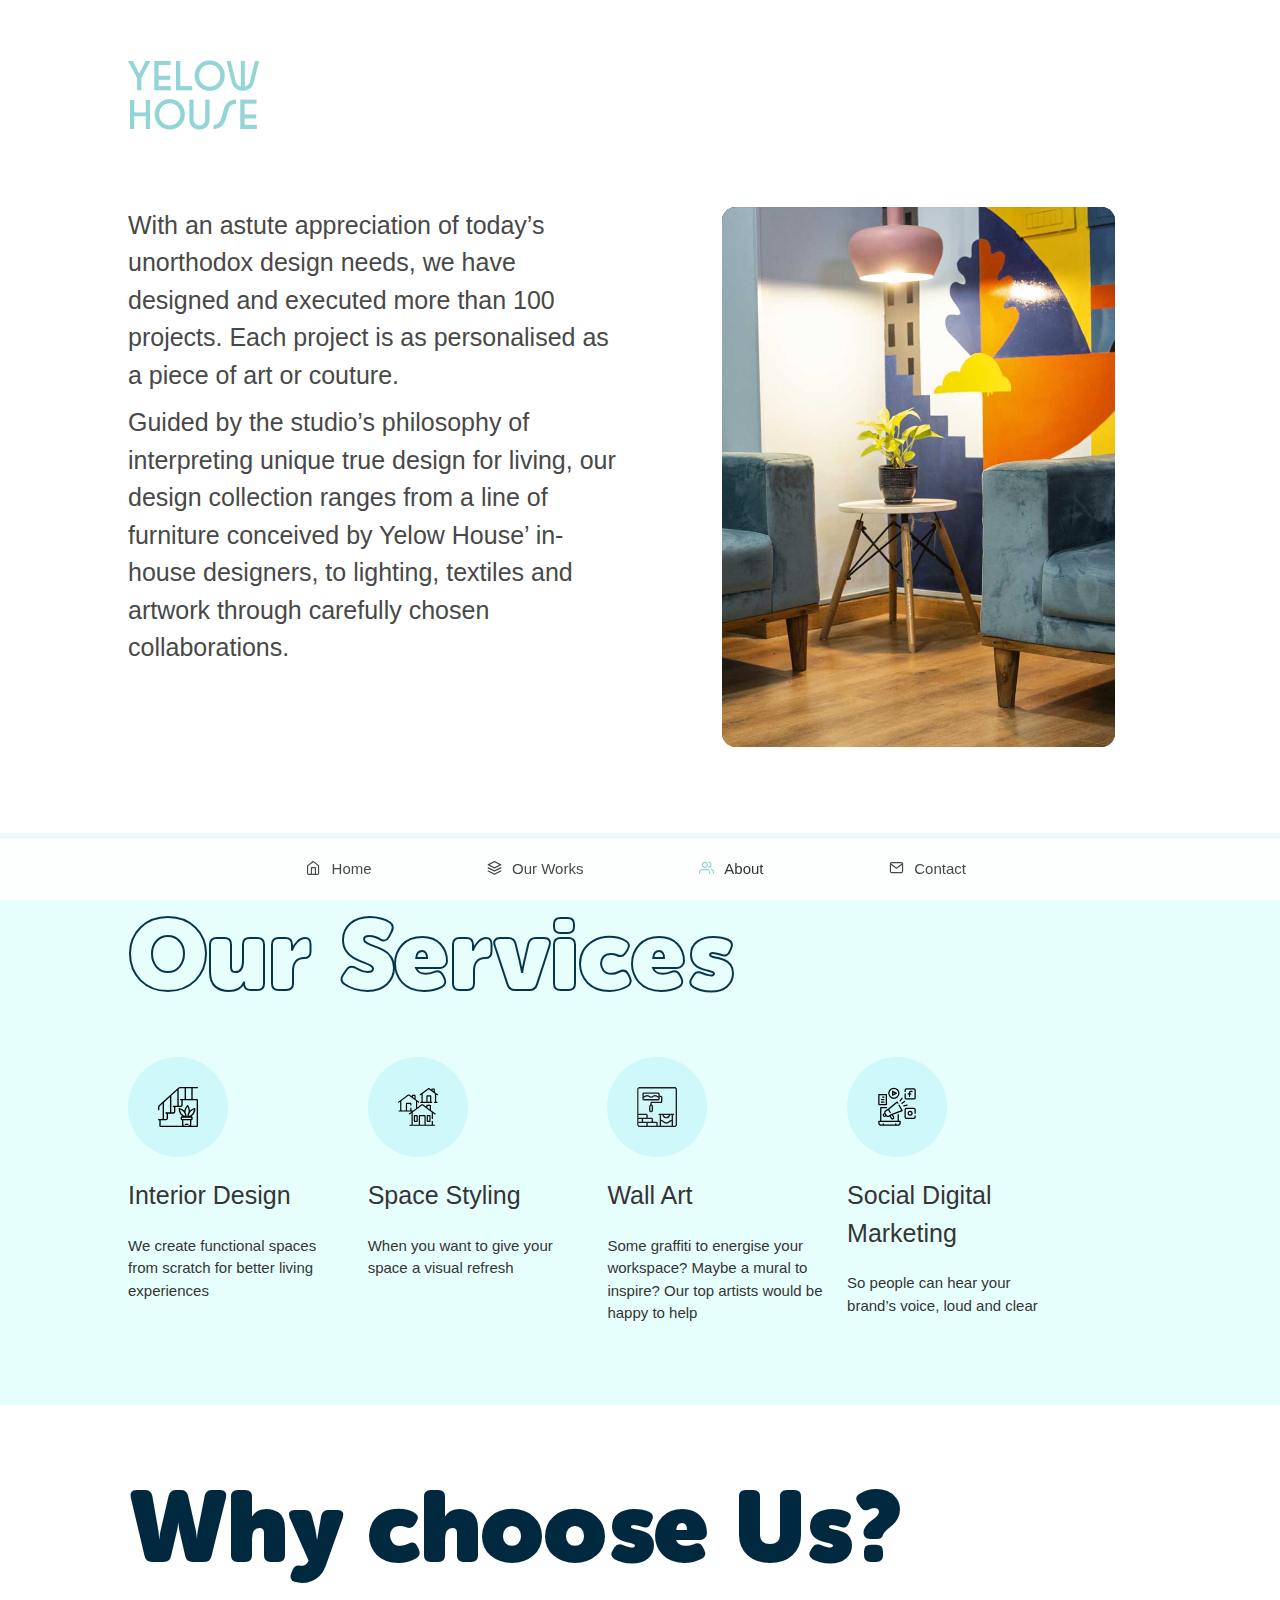
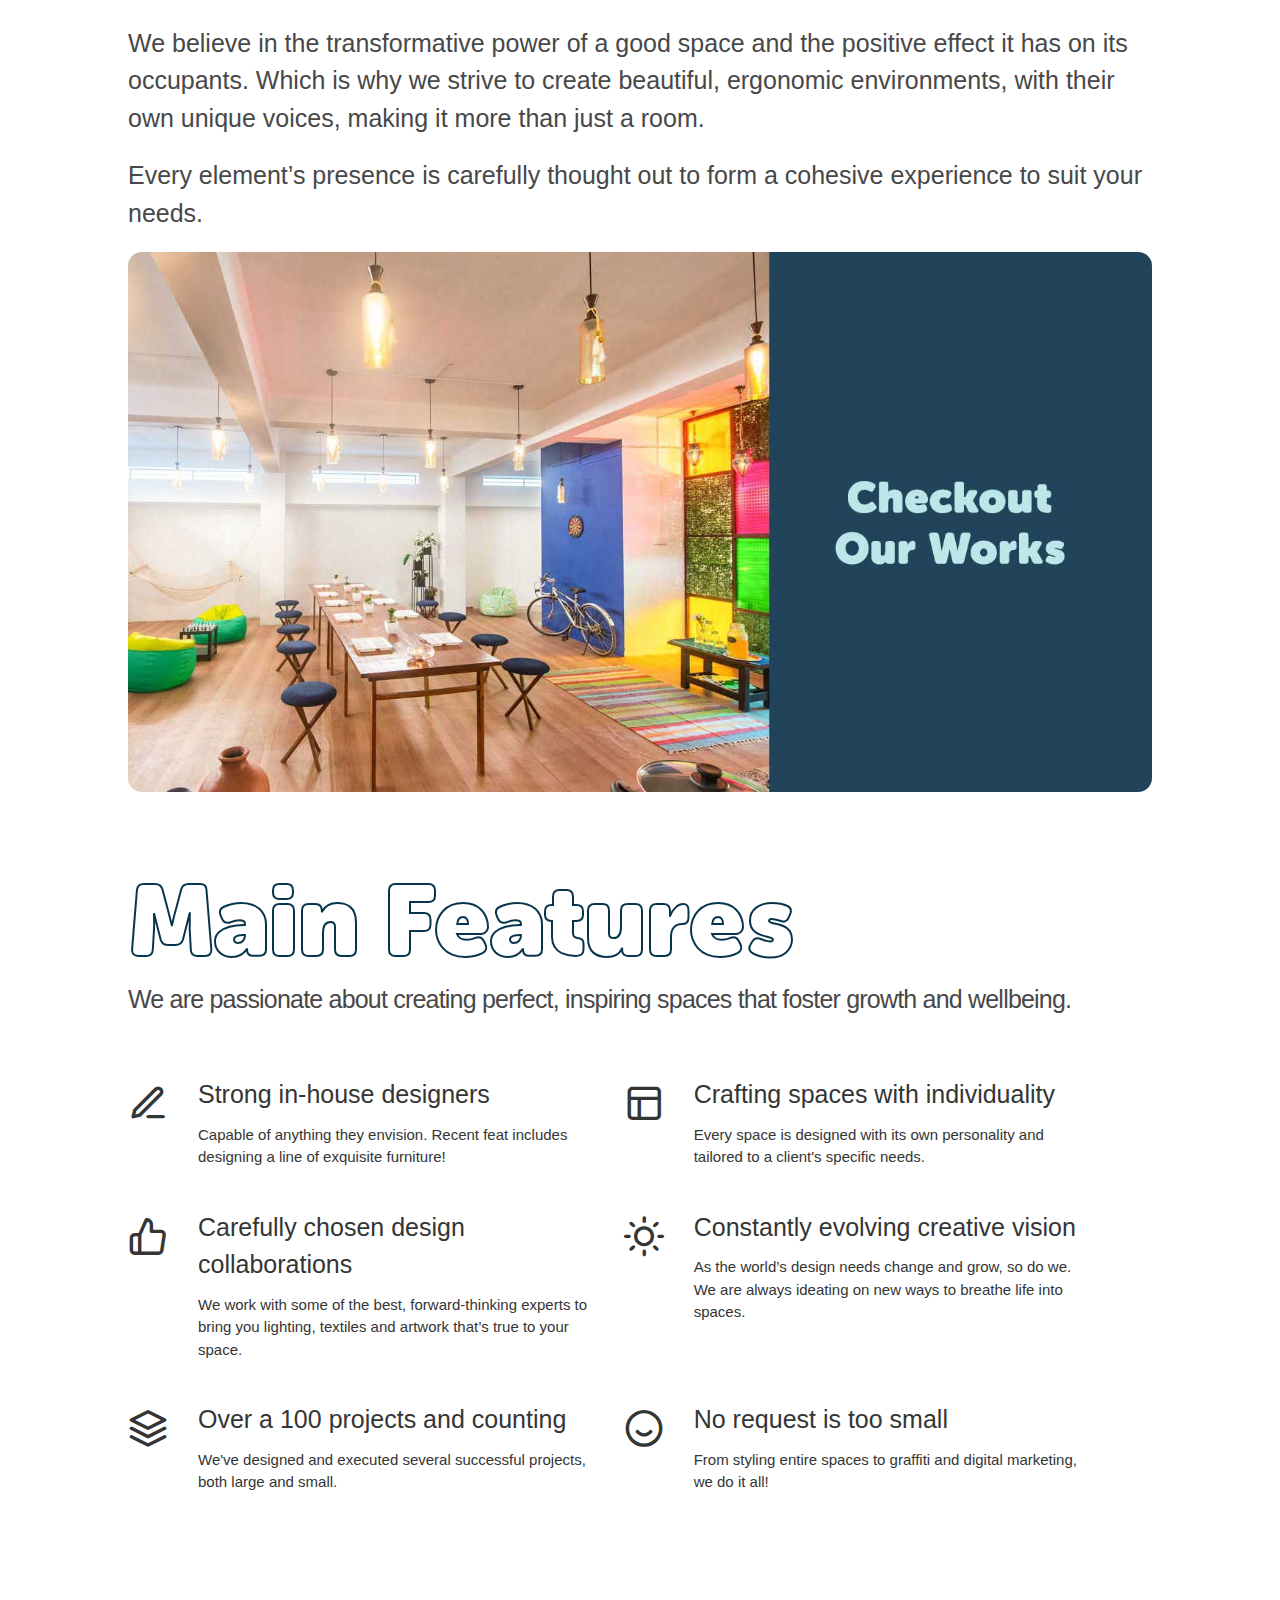
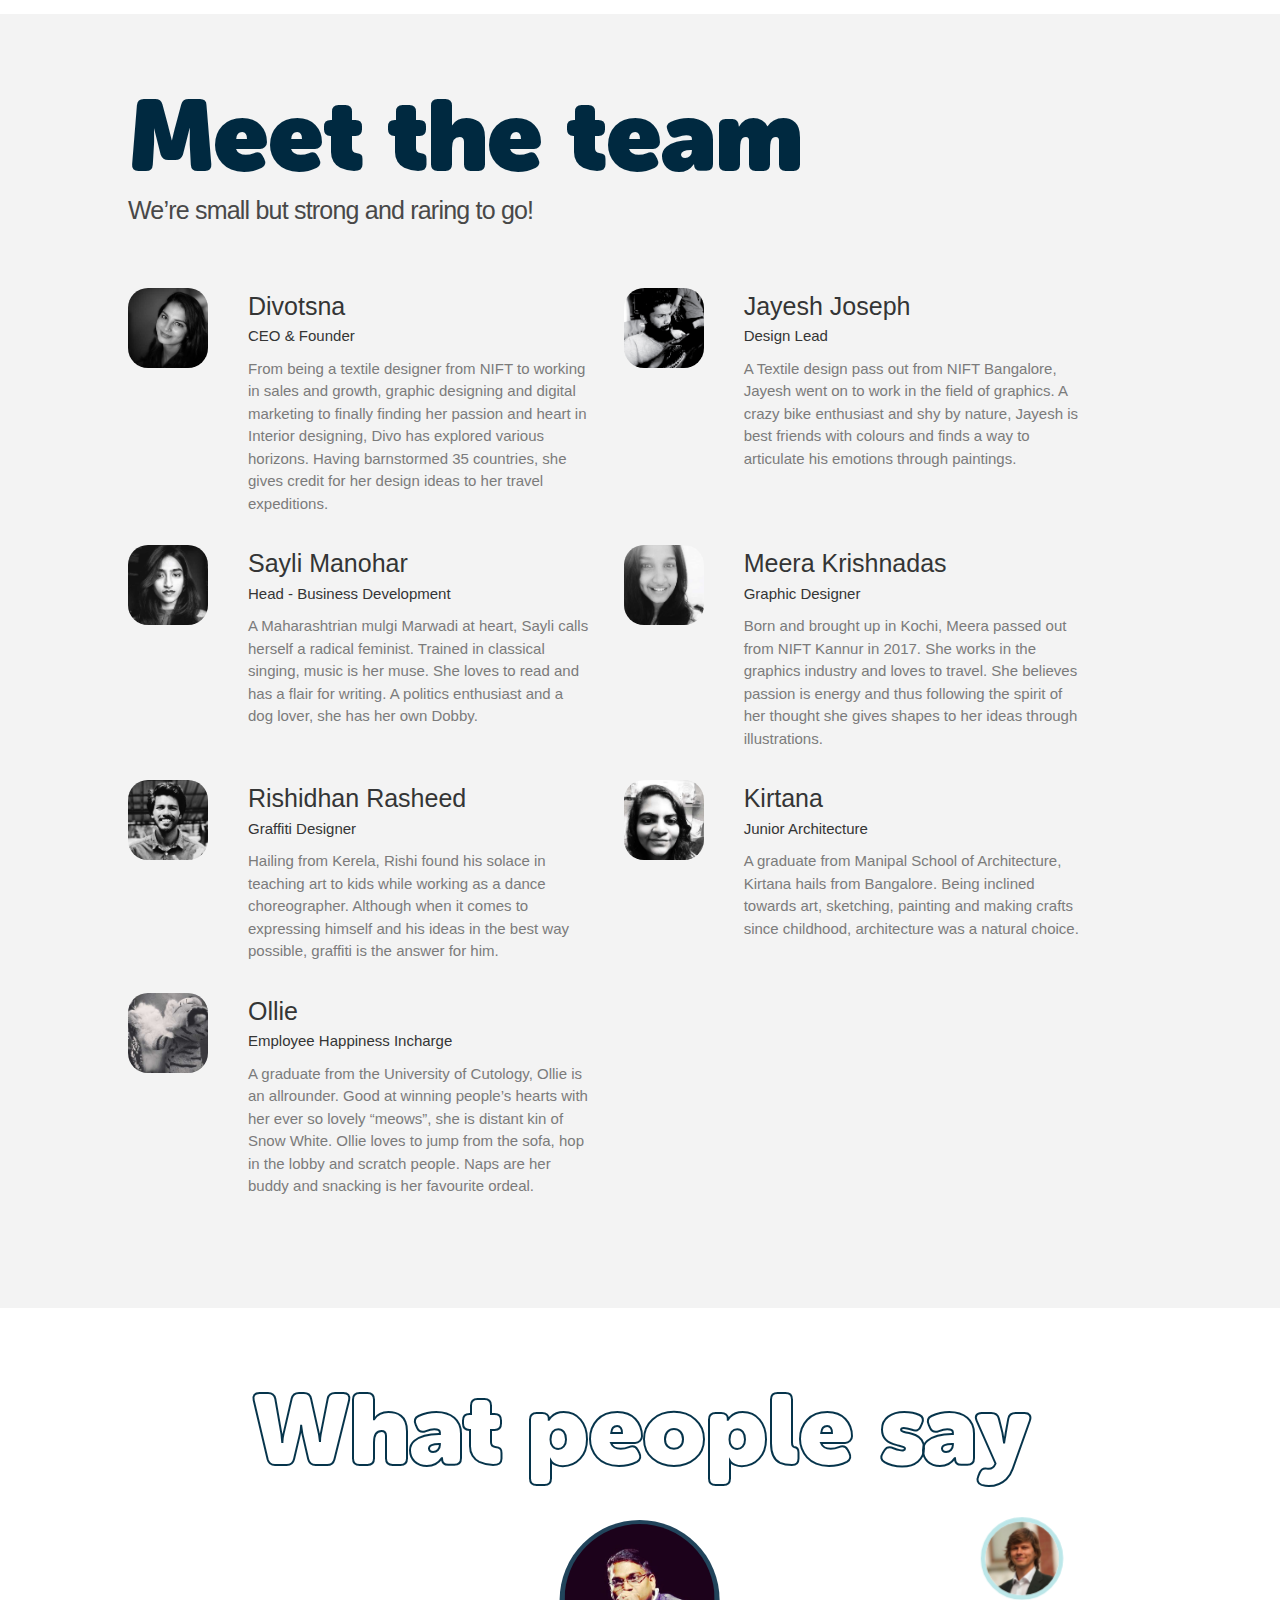
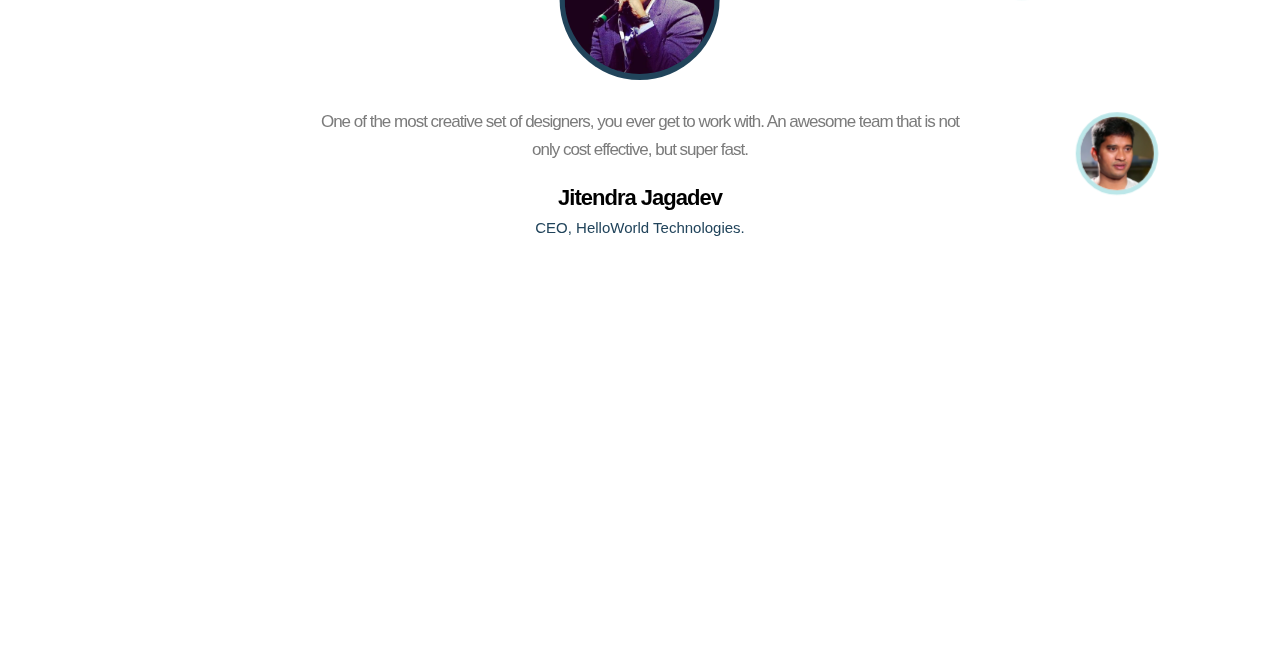
<file: about.html>
<!DOCTYPE html>
<html>

<head>
    <meta charset="utf-8" />
    <meta http-equiv="X-UA-Compatible" content="IE=edge" />
    <meta name="viewport" content="width=device-width, initial-scale=1.0" />
    <title>
        YelowHouse - We are passionate about creating perfect, inspiring spaces that foster growth and wellbeing.
    </title>
    <link rel="stylesheet" href="assets/css/common.css" />
    <link rel="stylesheet" href="assets/css/home.css" />
    <link rel="stylesheet" href="assets/css/about.css" />
    <link rel="stylesheet" href="assets/css/animate.min.css" />
    <link rel="stylesheet" href="assets/css/icons.css" />
    <link href="https://fonts.googleapis.com/css?family=Noto+Sans:400,700&display=swap" rel="stylesheet" />

    <meta name="description" content="YelowHouse - We are passionate about creating perfect, inspiring spaces that foster growth and wellbeing." />

    <meta property="og:title" content="YelowHouse - We are passionate about creating perfect, inspiring spaces that foster growth and wellbeing." />
    <meta property="og:url" content="http://yelowhouse.com/" />
    <meta property="og:image" content="" />
    <meta property="og:site_name" content="YelowHouse" />
    <meta property="og:image" content="http://baijus.com/repyute/assets/images/share.jpg" />
    <meta property="og:description" content="YelowHouse - We are passionate about creating perfect, inspiring spaces that foster growth and wellbeing." />
    <meta name="twitter:title" content="YelowHouse - We are passionate about creating perfect, inspiring spaces that foster growth and wellbeing." />
    <link rel="icon" type="image/png" href="assets/images/favicon.png" sizes="16x16" />
</head>

<body>
    <div class="contact-wrapper">
        <div id="circularMenu" class="circular-menu">
          <a
            class="floating-btn"
            onclick="document.getElementById('circularMenu').classList.toggle('active');"
          >
            <i class="icon-align-justify"></i>
          </a>
          <menu class="items-wrapper">
            <a href="contact.html" class="menu-item icon-mail"></a>
            <a href="about.html" class="menu-item icon-users"></a>
            <a href="works.html" class="menu-item icon-layers"></a>
            <a href="index.html" class="menu-item icon-home"></a>
          </menu>
        </div>
        <div class="grid">
            <div class="logo-container">
                <a href="index.html">
                    <img src="./assets/images/yelowhouse-logo.png" alt="Yellow House Logo" title="YelowHouse" />
                </a>
            </div>
            <div class="about-content">
                <div class="col-1-1">
                    <div class="intro">
                        <p>
                            With an astute appreciation of today’s unorthodox design needs, we have designed and executed more than 100 projects. Each project is as personalised as a piece of art or couture.
                        </p>
                        <p>
                            Guided by the studio’s philosophy of interpreting unique true design for living, our design collection ranges from a line of furniture conceived by Yelow House’ in-house designers, to lighting, textiles and artwork through carefully chosen collaborations.
                        </p>
                    </div>
                </div>
                <div class="col-1-1 align-right">
                    <div class="slider">
                        <div class="slide1"></div>
                        <div class="slide2"></div>
                        <div class="slide3"></div>
                    </div>
                    <!-- <div class="about-bg"></div> -->
                </div>
            </div>
        </div>
        <section class="about-section blue-light2">
            <div class="grid">
                <div class="common-h1 strock-text other-title">
                    Our Services
                </div>
                <div class="service-content">
                    <div class="col-1-4">
                        <div class="icon">
                            <div class="img">
                                <img src="./assets/images/interior.svg" alt="" />
                            </div>
                            <div class="title">Interior Design</div>
                            <p>
                                We create functional spaces from scratch for better living experiences
                            </p>
                        </div>
                    </div>
                    <div class="col-1-4">
                        <div class="icon">
                            <div class="img">
                                <img src="./assets/images/space.svg" alt="" />
                            </div>
                            <div class="title">Space Styling</div>
                            <p>
                                When you want to give your space a visual refresh
                            </p>
                        </div>
                    </div>
                    <div class="col-1-4">
                        <div class="icon">
                            <div class="img">
                                <img src="./assets/images/wallart.svg" alt="" />
                            </div>
                            <div class="title">Wall Art</div>
                            <p>
                                Some graffiti to energise your workspace? Maybe a mural to inspire? Our top artists would be happy to help
                            </p>
                        </div>
                    </div>
                    <div class="col-1-4">
                        <div class="icon">
                            <div class="img">
                                <img src="./assets/images/social.svg" alt="" />
                            </div>
                            <div class="title">Social Digital Marketing</div>
                            <p>
                                So people can hear your brand’s voice, loud and clear
                            </p>
                        </div>
                    </div>
                </div>
            </div>
        </section>
        <section class="about-section margin-top-zero padding-top-zero margin-bottom-zero">
            <div class="grid">
                <div class="common-h1 other-title">
                    Why choose Us?
                </div>
                <div class="choose-content">
                    <div>
                        <p>
                            We believe in the transformative power of a good space and the positive effect it has on its occupants. Which is why we strive to create beautiful, ergonomic environments, with their own unique voices, making it more than just a room.
                        </p>
                        <p>
                            Every element’s presence is carefully thought out to form a cohesive experience to suit your needs.
                        </p>
                    </div>
                    <a href="works.html">
                        <div class="about-img"></div>
                    </a>
                </div>
            </div>
        </section>
        <section class="margin-top-zero padding-top-zero">
            <div class="grid features">
                <div class="common-h1 strock-text other-title">
                    Main Features
                </div>
                <h4>
            We are passionate about creating perfect, inspiring spaces that foster growth and wellbeing.
          </h4>
                <div class="feature-content">
                    <div class="feature-section">
                        <div class="icon">
                            <span class="icon-edit-3"></span>
                        </div>
                        <div class="feature-title">Strong in-house designers</div>
                        <div class="feature-text">
                            Capable of anything they envision. Recent feat includes designing a line of exquisite furniture!
                        </div>
                    </div>
                    <div class="feature-section">
                        <div class="icon">
                            <span class="icon-layout"></span>
                        </div>
                        <div class="feature-title">Crafting spaces with individuality</div>
                        <div class="feature-text">
                            Every space is designed with its own personality and tailored to a client's specific needs.
                        </div>
                    </div>
                    <div class="feature-section">
                        <div class="icon">
                            <span class="icon-thumbs-up"></span>
                        </div>
                        <div class="feature-title">Carefully chosen design collaborations</div>
                        <div class="feature-text">
                            We work with some of the best, forward-thinking experts to bring you lighting, textiles and artwork that’s true to your space.
                        </div>
                    </div>
                    <div class="feature-section">
                        <div class="icon">
                            <span class="icon-sun"></span>
                        </div>
                        <div class="feature-title">Constantly evolving creative vision</div>
                        <div class="feature-text">
                            As the world’s design needs change and grow, so do we. We are always ideating on new ways to breathe life into spaces.
                        </div>
                    </div>
                    <div class="feature-section">
                        <div class="icon">
                            <span class="icon-layers"></span>
                        </div>
                        <div class="feature-title">Over a 100 projects and counting</div>
                        <div class="feature-text">
                            We've designed and executed several successful projects, both large and small.
                        </div>
                    </div>
                    <div class="feature-section">
                        <div class="icon">
                            <span class="icon-smile"></span>
                        </div>
                        <div class="feature-title">No request is too small</div>
                        <div class="feature-text">
                            From styling entire spaces to graffiti and digital marketing, we do it all!
                        </div>
                    </div>
                    <div>
                    </div>
        </section>
        <section class="about-section grey-bg">
            <div class="grid features">
                <h1 class="common-h1 other-title" style="margin-bottom: 0">
            Meet the team
          </h1>
                <h4>
            We’re small but strong and raring to go!
          </h4>
                <div class="team-section">
                    <div class="team">
                        <div class="team-pic">
                            <img src="./assets/images/divo.jpg" alt="">
                        </div>
                        <div class="name">Divotsna</div>
                        <div class="decsi">CEO & Founder</div>
                        <p>
                            From being a textile designer from NIFT to working in sales and growth, graphic designing and digital marketing to finally finding her passion and heart in Interior designing, Divo has explored various horizons. Having barnstormed 35 countries, she gives credit for her design ideas to her travel expeditions.
                        </p>
                    </div>
                    <div class="team">
                        <div class="team-pic">
                            <img src="./assets/images/jayesh.jpg" alt="">
                        </div>
                        <div class="name">Jayesh Joseph</div>
                        <div class="decsi">Design Lead</div>
                        <p>
                            A Textile design pass out from NIFT Bangalore, Jayesh went on to work in the field of graphics. A crazy bike enthusiast and shy by nature, Jayesh is best friends with colours and finds a way to articulate his emotions through paintings.
                        </p>
                    </div>
                    <div class="team">
                        <div class="team-pic">
                            <img src="./assets/images/sayil.jpg" alt="">
                        </div>
                        <div class="name">Sayli Manohar</div>
                        <div class="decsi">Head - Business Development</div>
                        <p>
                            A Maharashtrian mulgi Marwadi at heart, Sayli calls herself a radical feminist. Trained in classical singing, music is her muse. She loves to read and has a flair for writing. A politics enthusiast and a dog lover, she has her own Dobby.
                        </p>
                    </div>
                    <div class="team">
                        <div class="team-pic">
                            <img src="./assets/images/meera.jpg" alt="">
                        </div>
                        <div class="name">Meera Krishnadas</div>
                        <div class="decsi">Graphic Designer</div>
                        <p>
                            Born and brought up in Kochi, Meera passed out from NIFT Kannur in 2017. She works in the graphics industry and loves to travel. She believes passion is energy and thus following the spirit of her thought she gives shapes to her ideas through illustrations.
                        </p>
                    </div>
                    <div class="team">
                        <div class="team-pic">
                            <img src="./assets/images/rishi.jpg" alt="">
                        </div>
                        <div class="name">Rishidhan Rasheed</div>
                        <div class="decsi">Graffiti Designer</div>
                        <p>
                            Hailing from Kerela, Rishi found his solace in teaching art to kids while working as a dance choreographer. Although when it comes to expressing himself and his ideas in the best way possible, graffiti is the answer for him.
                        </p>
                    </div>
                    <div class="team">
                        <div class="team-pic">
                            <img src="./assets/images/kirtana.jpg" alt="">
                        </div>
                        <div class="name">Kirtana</div>
                        <div class="decsi">Junior Architecture</div>
                        <p>
                            A graduate from Manipal School of Architecture, Kirtana hails from Bangalore. Being inclined towards art, sketching, painting and making crafts since childhood, architecture was a natural choice.
                            <!-- She believes in the experiential quality of spaces 
                and loves spaces that have a sense of calm and peace. Being trained in Carnatic music, 
                she enjoys Carnatic fusion and progressive rock. A makeup artist who wishes to run her own beauty blog, 
                Kirtana is a party enthusiast. -->
                        </p>
                    </div>
                    <div class="team">
                        <div class="team-pic">
                            <img src="./assets/images/olie.jpg" alt="">
                        </div>
                        <div class="name">Ollie</div>
                        <div class="decsi">Employee Happiness Incharge</div>
                        <p>
                            A graduate from the University of Cutology, Ollie is an allrounder. Good at winning people’s hearts with her ever so lovely “meows”, she is distant kin of Snow White. Ollie loves to jump from the sofa, hop in the lobby and scratch people. Naps are her buddy and snacking is her favourite ordeal.
                        </p>
                    </div>
                </div>
            </div>
        </section>
        <section id="testimonial-area">
            <div class="grid">
                <h1 class="common-h1 strock-text other-title">
              What people say
            </h1>
                <div class="testi-wrap">
                    <div class="client-single active position-1" data-position="position-1">
                        <div class="client-img">
                          <img src="assets/images/jitu.jpg" alt="">
                        </div>
                        <div class="client-comment">
                            <h3>One of the most creative set of designers, you ever get to work with. An awesome team that is not only cost effective, but super fast.</h3>
                        </div>
                        <div class="client-info">
                          <h3>Jitendra Jagadev</h3>
                          <p>CEO, HelloWorld Technologies.</p>
                        </div>
                    </div>

                    <div class="client-single inactive position-5" data-position="position-5">
                        <div class="client-img">
                            <img src="assets/images/siim.jpg" alt="">
                        </div>
                        <div class="client-comment">
                          <h3>Divotsna's wide knowledge in different digital media topics gives opportunity to frame out successful new age digital strategy</h3>
                        </div>
                        <div class="client-info">
                            <h3>Siim Toim</h3>
                            <p>COO, MediaBrands Digital Inc.</p>
                        </div>
                    </div>

                    <div class="client-single inactive position-6" data-position="position-6">
                        <div class="client-img">
                            <img src="assets/images/amar.jpg" alt="">
                        </div>
                        <div class="client-comment">
                            <h3>I have worked with Divotsna across many projects that involved design, 
                              critical thinking and understanding nuances of interaction. 
                              She is easily within the top 1% of people at her experience bracket that I have worked with. 
                              I think her ability to grasp product, design, business and desire to learn and unlearn uniquely sets her apart from her peers.„</h3>
                        </div>
                        <div class="client-info">
                            <h3>Amarendra Sahu</h3>
                            <p>CEO, NestAway Technologies.</p>
                        </div>
                    </div>

                </div>
            </div>
        </section>

        <br />
        <br />
        <br />
        <br />
        <br />
        </div>
        <div class="footer-nav-wrapper animated fadeInUp">
            <div class="grid">
                <ul class="footer-nav">
                    <li>
                        <a href="index.html">
                            <span class="icon icon-home"></span>
                            <span class="text">Home</span>
                        </a>
                    </li>
                    <li>
                        <a href="works.html">
                            <span class="icon icon-layers"></span>
                            <span class="text">Our Works</span>
                        </a>
                    </li>
                    <li class="active">
                        <span class="icon icon-users"></span>
                        <span class="text">About</span>
                    </li>
                    <li>
                        <a href="contact.html">
                            <span class="icon icon-mail"></span>
                            <span class="text">Contact</span>
                        </a>
                    </li>
                </ul>
            </div>
        </div>
        <script src="assets/js/jquery-3.0.0.min.js"></script>
        <script>
            $(document).ready(function() {

                $('.client-single').on('click', function(event) {
                    event.preventDefault();
                    var active = $(this).hasClass('active');
                    var parent = $(this).parents('.testi-wrap');
                    if (!active) {
                        var activeBlock = parent.find('.client-single.active');
                        var currentPos = $(this).attr('data-position');
                        var newPos = activeBlock.attr('data-position');
                        activeBlock.removeClass('active').removeClass(newPos).addClass('inactive').addClass(currentPos);
                        activeBlock.attr('data-position', currentPos);
                        $(this).addClass('active').removeClass('inactive').removeClass(currentPos).addClass(newPos);
                        $(this).attr('data-position', newPos);

                    }
                });

            }(jQuery));
        </script>
</body>

</html>
</file>
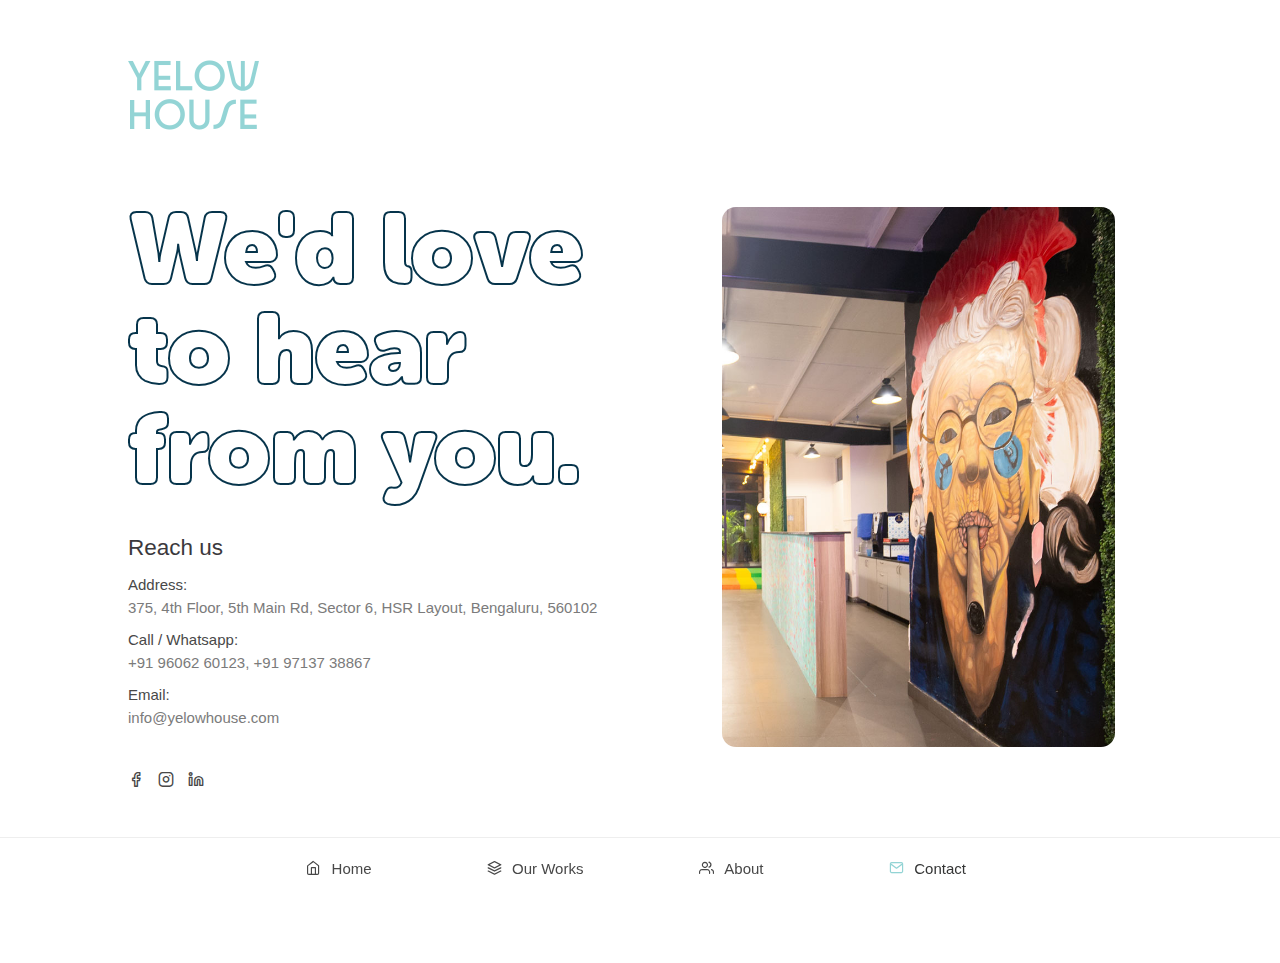
<file: contact.html>
<!DOCTYPE html>
<html>
  <head>
    <meta charset="utf-8" />
    <meta http-equiv="X-UA-Compatible" content="IE=edge" />
    <meta name="viewport" content="width=device-width, initial-scale=1.0" />
    <title>
      YelowHouse - We are passionate about creating perfect, inspiring spaces
      that foster growth and wellbeing.
    </title>
    <link rel="stylesheet" href="assets/css/common.css" />
    <link rel="stylesheet" href="assets/css/home.css" />
    <link rel="stylesheet" href="assets/css/contact.css" />
    <link rel="stylesheet" href="assets/css/animate.min.css" />
    <link rel="stylesheet" href="assets/css/icons.css" />
    <link
      href="https://fonts.googleapis.com/css?family=Noto+Sans:400,700&display=swap"
      rel="stylesheet"
    />

    <meta
      name="description"
      content="YelowHouse - We are passionate about creating perfect, inspiring spaces that foster growth and wellbeing."
    />

    <meta
      property="og:title"
      content="YelowHouse - We are passionate about creating perfect, inspiring spaces that foster growth and wellbeing."
    />
    <meta property="og:url" content="http://yelowhouse.com/" />
    <meta property="og:image" content="" />
    <meta property="og:site_name" content="YelowHouse" />
    <meta
      property="og:image"
      content="http://baijus.com/repyute/assets/images/share.jpg"
    />
    <meta
      property="og:description"
      content="YelowHouse - We are passionate about creating perfect, inspiring spaces that foster growth and wellbeing."
    />
    <meta
      name="twitter:title"
      content="YelowHouse - We are passionate about creating perfect, inspiring spaces that foster growth and wellbeing."
    />
    <link
      rel="icon"
      type="image/png"
      href="assets/images/favicon.png"
      sizes="16x16"
    />
  </head>
  <body>
    <div class="contact-wrapper">
      <div id="circularMenu" class="circular-menu">
        <a
          class="floating-btn"
          onclick="document.getElementById('circularMenu').classList.toggle('active');"
        >
          <i class="icon-align-justify"></i>
        </a>
        <menu class="items-wrapper">
          <a href="contact.html" class="menu-item icon-mail"></a>
          <a href="about.html" class="menu-item icon-users"></a>
          <a href="works.html" class="menu-item icon-layers"></a>
          <a href="index.html" class="menu-item icon-home"></a>
        </menu>
      </div>

      <div class="grid">
        <div class="logo-container">
          <a href="index.html">
            <img
              src="./assets/images/yelowhouse-logo.png"
              alt="Yellow House Logo"
              title="YelowHouse"
            />
          </a>
        </div>
        <div class="contact-content">
          <div class="col-1-1">
            <h1 class="common-h1 strock-text">
              We'd love to
              hear from you.
            </h1>
            <div>
              <div class="title">Reach us</div>
              <p>
                <b>Address:</b> 375, 4th Floor, 5th Main Rd, Sector 6, HSR
                Layout, Bengaluru, 560102
              </p>
              <p><b>Call / Whatsapp:</b> +91 96062 60123, +91 97137 38867</p>
              <p><b>Email:</b> info@yelowhouse.com</p>
              <div class="flow">
                <a
                  href="https://www.facebook.com/yelow.housestudio/"
                  target="_blank"
                >
                  <span class="icon-facebook"></span>
                </a>
                <a
                  href="https://www.instagram.com/yelow.house/"
                  target="_blank"
                >
                  <span class="icon-instagram"></span>
                </a>
                <!-- <a href="" target="_blank">
                      <span class="icon-twitter"></span>
                    </a> -->
                <a
                  href="https://www.linkedin.com/company/yelow-house"
                  target="_blank"
                >
                  <span class="icon-linkedin"></span>
                </a>
              </div>
            </div>
          </div>
          <div class="col-1-1 align-right">
            <div class="contact-bg"></div>
          </div>
        </div>
      </div>
    </div>
    <div class="footer-nav-wrapper animated fadeInUp">
      <div class="grid">
        <ul class="footer-nav">
          <li>
            <a href="index.html">
              <span class="icon icon-home"></span>
              <span class="text">Home</span>
            </a>
          </li>
          <li>
            <a href="works.html">
              <span class="icon icon-layers"></span>
              <span class="text">Our Works</span>
            </a>
          </li>
          <li>
            <a href="about.html">
              <span class="icon icon-users"></span>
              <span class="text">About</span>
            </a>
          </li>
          <li class="active">
            <span class="icon icon-mail"></span>
            <span class="text">Contact</span>
          </li>
        </ul>
      </div>
    </div>
    <script src="/assets/js/jquery-3.0.0.min.js"></script>
  </body>
</html>
</file>
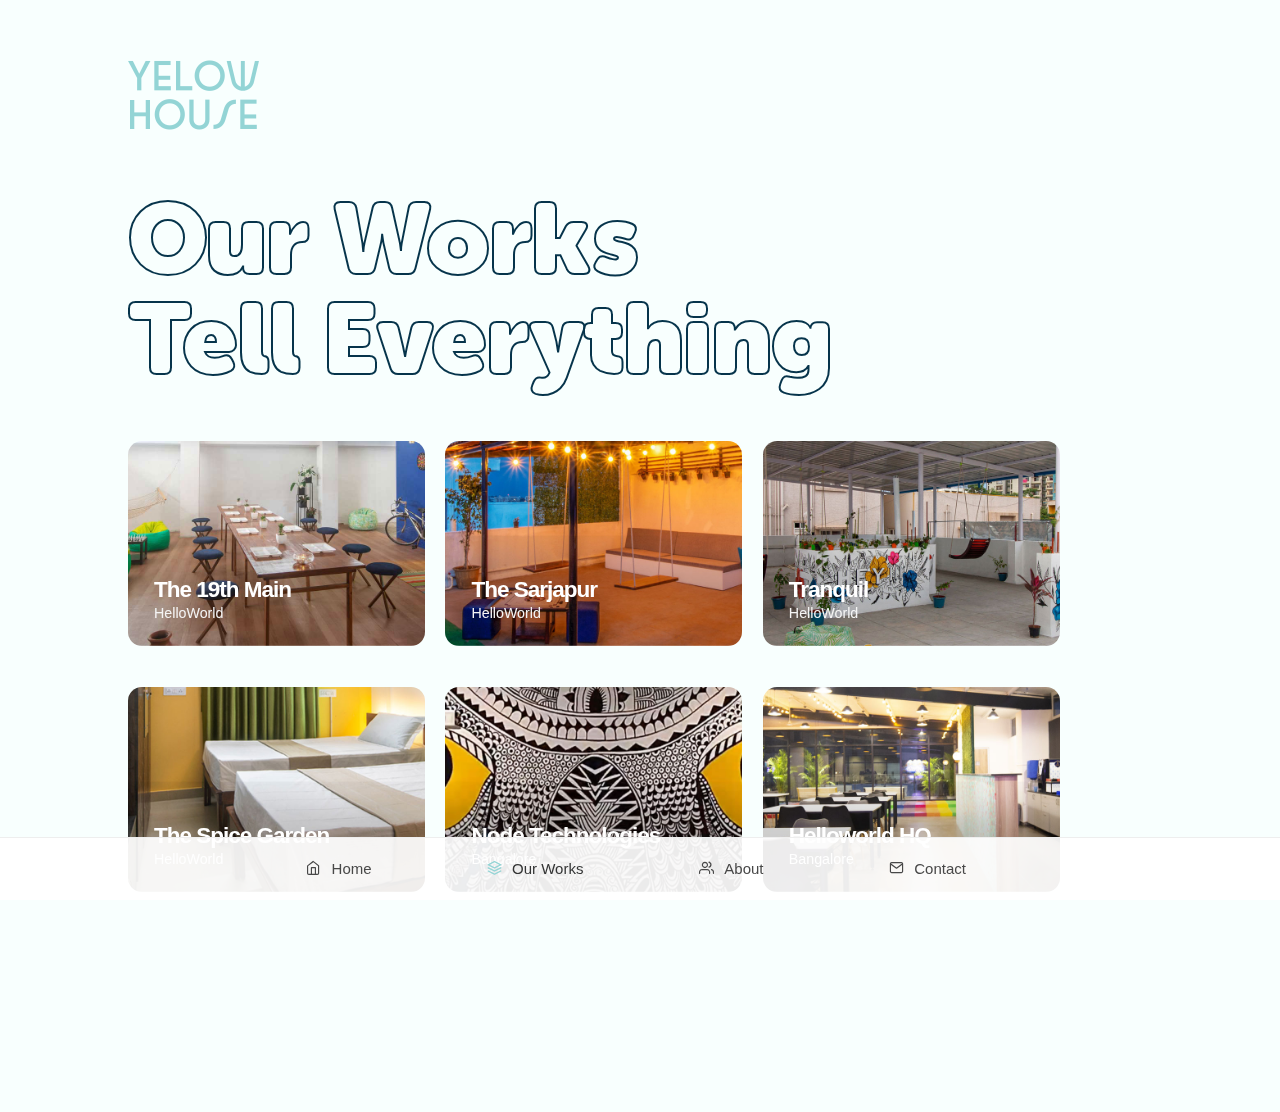
<file: works.html>
<!DOCTYPE html>
<html>
  <head>
    <meta charset="utf-8" />
    <meta http-equiv="X-UA-Compatible" content="IE=edge" />
    <meta name="viewport" content="width=device-width, initial-scale=1.0" />
    <title>
      YelowHouse - We are passionate about creating perfect, inspiring spaces
      that foster growth and wellbeing.
    </title>
    <link rel="stylesheet" href="assets/css/common.css" />
    <link rel="stylesheet" href="assets/css/home.css" />
    <link rel="stylesheet" href="assets/css/work.css" />
    <link rel="stylesheet" href="assets/css/animate.min.css" />
    <link rel="stylesheet" href="assets/css/icons.css" />
    <link rel="stylesheet" type="text/css" href="assets/css/card.css" />
    <link rel="stylesheet" type="text/css" href="assets/css/pattern.css" />
    <link
      href="https://fonts.googleapis.com/css?family=Noto+Sans:400,700&display=swap"
      rel="stylesheet"
    />

    <meta
      name="description"
      content="YelowHouse - We are passionate about creating perfect, inspiring spaces that foster growth and wellbeing."
    />

    <meta
      property="og:title"
      content="YelowHouse - We are passionate about creating perfect, inspiring spaces that foster growth and wellbeing."
    />
    <meta property="og:url" content="http://yelowhouse.com/" />
    <meta property="og:image" content="" />
    <meta property="og:site_name" content="YelowHouse" />
    <meta
      property="og:image"
      content="http://baijus.com/repyute/assets/images/share.jpg"
    />
    <meta
      property="og:description"
      content="YelowHouse - We are passionate about creating perfect, inspiring spaces that foster growth and wellbeing."
    />
    <meta
      name="twitter:title"
      content="YelowHouse - We are passionate about creating perfect, inspiring spaces that foster growth and wellbeing."
    />
    <link
      rel="icon"
      type="image/png"
      href="assets/images/favicon.png"
      sizes="16x16"
    />
  </head>
  <body class="blue-light">
    <div class="work-wrapper">
      <div id="circularMenu" class="circular-menu">
        <a
          class="floating-btn"
          onclick="document.getElementById('circularMenu').classList.toggle('active');"
        >
          <i class="icon-align-justify"></i>
        </a>
        <menu class="items-wrapper">
          <a href="contact.html" class="menu-item icon-mail"></a>
          <a href="about.html" class="menu-item icon-users"></a>
          <a href="works.html" class="menu-item icon-layers"></a>
          <a href="index.html" class="menu-item icon-home"></a>
        </menu>
      </div>
      <div class="grid">
        <div class="logo-container">
          <a href="index.html">
            <img
              src="./assets/images/yelowhouse-logo.png"
              alt="Yellow House Logo"
              title="YelowHouse"
            />
          </a>
        </div>
        <h1 class="common-h1 strock-text">
          Our Works <br />
          Tell Everything
        </h1>
      </div>

      <!-- demo -->
      <div class="grid  ">
        <div class="content">
          <!-- trianglify pattern container -->
          <div class="pattern pattern--hidden"></div>
          <!-- cards -->
          <div class="wrapper">
            <!-- works 1 -->
            <div class="card">
              <div class="card__container card__container--closed">
                <svg
                  class="card__image"
                  xmlns="http://www.w3.org/2000/svg"
                  xmlns:xlink="http://www.w3.org/1999/xlink"
                  viewBox="0 0 1920 500"
                  preserveAspectRatio="xMidYMid slice"
                >
                  <defs>
                    <clipPath id="clipPath1">
                      <!-- r = 992 = hyp = Math.sqrt(960*960+250*250) -->
                      <circle class="clip" cx="960" cy="250" r="992"></circle>
                    </clipPath>
                  </defs>
                  <image
                    clip-path="url(#clipPath1)"
                    width="1920"
                    height="500"
                    xlink:href="works/work1/bg.jpg"
                  ></image>
                </svg>
                <div class="card__content">
                  <i class="card__btn-close icon-x"></i>
                  <div class="card__caption">
                    <h2 class="card__title">The 19th Main</h2>
                    <p class="card__subtitle">HelloWorld</p>
                  </div>
                  <div class="card__copy">
                    <p>
                      Designed and styled the Moroccan way, the space has an
                      elitist aura.
                    </p>
                    <p>
                      Patterned frames, floral motifs on cushions and a carnival
                      of colours ranging from blue and yellow to pink, this
                      place is a delight to live in.
                    </p>
                  </div>
                  <section class="card-image">
                    <div class="image-section">
                      <div class="title">Apartment</div>
                      <img src="./works/work1/1.jpg" alt="" />
                    </div>
                    <div class="image-section">
                      <div class="title">Bedroom</div>
                      <img src="./works/work1/2.jpg" alt="" />
                    </div>
                    <div class="image-section">
                      <div class="title">Living Room</div>
                      <img src="./works/work1/3.jpg" alt="" />
                    </div>
                    <div class="image-section">
                      <div class="title">Living Room</div>
                      <img src="./works/work1/4.jpg" alt="" />
                    </div>
                    <div class="image-section">
                      <div class="title">Rooftop</div>
                      <img src="./works/work1/5.jpg" alt="" />
                    </div>
                    <div class="image-section">
                      <div class="title">Cafeteria</div>
                      <img src="./works/work1/6.jpg" alt="" />
                    </div>
                  </section>
                </div>
              </div>
            </div>
            <!-- works 1 -->
            <!-- works 2 -->
            <div class="card">
              <div class="card__container card__container--closed">
                <svg
                  class="card__image"
                  xmlns="http://www.w3.org/2000/svg"
                  xmlns:xlink="http://www.w3.org/1999/xlink"
                  viewBox="0 0 1920 500"
                  preserveAspectRatio="xMidYMid slice"
                >
                  <defs>
                    <clipPath id="clipPath1">
                      <!-- r = 992 = hyp = Math.sqrt(960*960+250*250) -->
                      <circle class="clip" cx="960" cy="250" r="992"></circle>
                    </clipPath>
                  </defs>
                  <image
                    clip-path="url(#clipPath2)"
                    width="1920"
                    height="500"
                    xlink:href="works/work2/bg.jpg"
                  ></image>
                </svg>
                <div class="card__content">
                  <i class="card__btn-close icon-x"></i>
                  <div class="card__caption">
                    <h2 class="card__title">The Sarjapur</h2>
                    <p class="card__subtitle">HelloWorld</p>
                  </div>
                  <div class="card__copy">
                    <p>
                      There’s no colour that doesn’t compliment white thus
                      justifying the reason behind choosing white as the theme
                      of this property.
                    </p>
                    <p>
                      Colourful cushions paired with white bedsheet, flowers and
                      greens and a well-lit terrace; all add to the luxurious
                      feeling of the place.
                    </p>
                  </div>
                  <section class="card-image">
                    <div class="image-section">
                      <div class="title">Bedroom</div>
                      <img src="./works/work2/1.jpg" alt="" />
                    </div>
                    <div class="image-section">
                      <div class="title">Bedroom</div>
                      <img src="./works/work2/2.jpg" alt="" />
                    </div>
                    <div class="image-section">
                      <div class="title">Cafeteria</div>
                      <img src="./works/work2/3.jpg" alt="" />
                    </div>
                    <div class="image-section">
                      <div class="title">Rooftop</div>
                      <img src="./works/work2/4.jpg" alt="" />
                    </div>
                  </section>
                </div>
              </div>
            </div>
            <!-- works 2 -->
            <!-- works 3 -->
            <div class="card">
              <div class="card__container card__container--closed">
                <svg
                  class="card__image"
                  xmlns="http://www.w3.org/2000/svg"
                  xmlns:xlink="http://www.w3.org/1999/xlink"
                  viewBox="0 0 1920 500"
                  preserveAspectRatio="xMidYMid slice"
                >
                  <defs>
                    <clipPath id="clipPath1">
                      <!-- r = 992 = hyp = Math.sqrt(960*960+250*250) -->
                      <circle class="clip" cx="960" cy="250" r="992"></circle>
                    </clipPath>
                  </defs>
                  <image
                    clip-path="url(#clipPath3)"
                    width="1920"
                    height="500"
                    xlink:href="works/work3/bg.jpg"
                  ></image>
                </svg>
                <div class="card__content">
                  <i class="card__btn-close icon-x"></i>
                  <div class="card__caption">
                    <h2 class="card__title">Tranquil</h2>
                    <p class="card__subtitle">HelloWorld</p>
                  </div>
                  <div class="card__copy">
                    <p>
                      Designed on a floral theme, the space exhibits a colourful
                      manifestation. Purple curtains paired with peach
                      bedsheets, compliment the floral theme.
                    </p>
                    <p>
                      A terrace beaming with colours and greeting you with a
                      “Hola” makes one only but cheerful.
                    </p>
                  </div>
                  <section class="card-image">
                    <div class="image-section">
                      <div class="title">Living Room</div>
                      <img src="./works/work3/1.jpg" alt="" />
                    </div>
                    <div class="image-section">
                      <div class="title">Bedroom</div>
                      <img src="./works/work3/2.jpg" alt="" />
                    </div>
                    <div class="image-section">
                      <div class="title">Rooftop</div>
                      <img src="./works/work3/3.jpg" alt="" />
                    </div>
                    <div class="image-section">
                      <div class="title">Graffiti</div>
                      <div class="video-wrapper">
                        <iframe
                          src="https://player.vimeo.com/video/363095056"
                          width="100%"
                          height="360"
                          frameborder="0"
                          allow="autoplay; fullscreen"
                          allowfullscreen
                        ></iframe>
                      </div>
                    </div>
                    <div class="image-section">
                      <div class="title">Rooftop</div>
                      <img src="./works/work3/4.jpg" alt="" />
                    </div>
                  </section>
                </div>
              </div>
            </div>
            <!-- works 3 -->
            <!-- works 4 -->
            <div class="card">
              <div class="card__container card__container--closed">
                <svg
                  class="card__image"
                  xmlns="http://www.w3.org/2000/svg"
                  xmlns:xlink="http://www.w3.org/1999/xlink"
                  viewBox="0 0 1920 500"
                  preserveAspectRatio="xMidYMid slice"
                >
                  <defs>
                    <clipPath id="clipPath1">
                      <!-- r = 992 = hyp = Math.sqrt(960*960+250*250) -->
                      <circle class="clip" cx="960" cy="250" r="992"></circle>
                    </clipPath>
                  </defs>
                  <image
                    clip-path="url(#clipPath4)"
                    width="1920"
                    height="500"
                    xlink:href="works/work4/bg.jpg"
                  ></image>
                </svg>
                <div class="card__content">
                  <i class="card__btn-close icon-x"></i>
                  <div class="card__caption">
                    <h2 class="card__title">The Spice Garden</h2>
                    <p class="card__subtitle">HelloWorld</p>
                  </div>
                  <div class="card__copy">
                    <p>
                      The calmness of the greens has never been disappointing.
                      Green curtains paired with yellow walls are a sight to
                      behold.
                    </p>
                    <p>
                      A well-lit place, a well-equipped recreational area and a
                      cozy common room, Spice Garden is all about being
                      minimalistic yet classy.
                    </p>
                  </div>
                  <section class="card-image">
                    <div class="image-section">
                      <div class="title">Bedroom</div>
                      <img src="./works/work4/1.jpg" alt="" />
                    </div>
                    <div class="image-section">
                      <div class="title">Living Room</div>
                      <img src="./works/work4/2.jpg" alt="" />
                    </div>
                    <div class="image-section">
                      <div class="title">Bedroom</div>
                      <img src="./works/work4/3.jpg" alt="" />
                    </div>
                    <div class="image-section">
                      <div class="title">Hall</div>
                      <img src="./works/work4/4.jpg" alt="" />
                    </div>
                    <div class="image-section">
                      <div class="title">Rooftop</div>
                      <img src="./works/work4/5.jpg" alt="" />
                    </div>
                  </section>
                </div>
              </div>
            </div>
            <!-- works 4 -->
            <!-- works 5 -->
            <div class="card">
              <div class="card__container card__container--closed">
                <svg
                  class="card__image"
                  xmlns="http://www.w3.org/2000/svg"
                  xmlns:xlink="http://www.w3.org/1999/xlink"
                  viewBox="0 0 1920 500"
                  preserveAspectRatio="xMidYMid slice"
                >
                  <defs>
                    <clipPath id="clipPath1">
                      <!-- r = 992 = hyp = Math.sqrt(960*960+250*250) -->
                      <circle class="clip" cx="960" cy="250" r="992"></circle>
                    </clipPath>
                  </defs>
                  <image
                    clip-path="url(#clipPath5)"
                    width="1920"
                    height="500"
                    xlink:href="works/work5/bg.jpg"
                  ></image>
                </svg>
                <div class="card__content">
                  <i class="card__btn-close icon-x"></i>
                  <div class="card__caption">
                    <h2 class="card__title">Node Technologies</h2>
                    <p class="card__subtitle">Bangalore</p>
                  </div>
                  <div class="card__copy">
                    <p>
                      Our client Node Technologies wanted us to jazz up their
                      office.
                    </p>
                    <p>
                      we thought an Owl graffiti would be the best way!.
                    </p>
                  </div>
                  <section class="card-image">
                    <div class="image-section">
                      <div class="title">Graffiti</div>
                      <div class="video-wrapper">
                        <iframe
                          width="100%"
                          height="360"
                          src="http://www.youtube.com/embed/kXH22tb7Fso?feature=player_detailpage&autoplay=1"
                          frameborder="0"
                          allowfullscreen
                        ></iframe>
                      </div>
                    </div>
                  </section>
                </div>
              </div>
            </div>
            <!-- works 5 -->
            <!-- works 6 -->
            <div class="card">
              <div class="card__container card__container--closed">
                <svg
                  class="card__image"
                  xmlns="http://www.w3.org/2000/svg"
                  xmlns:xlink="http://www.w3.org/1999/xlink"
                  viewBox="0 0 1920 500"
                  preserveAspectRatio="xMidYMid slice"
                >
                  <defs>
                    <clipPath id="clipPath1">
                      <!-- r = 992 = hyp = Math.sqrt(960*960+250*250) -->
                      <circle class="clip" cx="960" cy="250" r="992"></circle>
                    </clipPath>
                  </defs>
                  <image
                    clip-path="url(#clipPath6)"
                    width="1920"
                    height="500"
                    xlink:href="works/work6/bg.jpg"
                  ></image>
                </svg>
                <div class="card__content">
                  <i class="card__btn-close icon-x"></i>
                  <div class="card__caption">
                    <h2 class="card__title">Helloworld HQ</h2>
                    <p class="card__subtitle">Bangalore</p>
                  </div>
                  <div class="card__copy">
                    <p>
                      Your office is a place you spend a major portion of your
                      day at, hence, our focus was to create a space where
                      employees could grow, learn, be productive and most
                      importantly happy.
                    </p>
                    <p>
                      A colourful graffiti and comfortable sofas for the
                      reception so that the visitors are at ease, a neat and
                      organized workspace for the employees to flourish and a
                      vibrant cafetaria with a stage, plants and graffitis,
                      which gives a cheerful vibe.
                    </p>
                  </div>
                  <section class="card-image">
                    <div class="image-section">
                      <div class="title">Reception</div>
                      <img src="./works/work6/1.jpg" alt="" />
                      <img src="./works/work6/2.jpg" alt="" />
                      <img src="./works/work6/3.jpg" alt="" />
                      <img src="./works/work6/4.jpg" alt="" />
                    </div>
                    <div class="image-section">
                      <div class="title">Working Area</div>
                      <img src="./works/work6/5.jpg" alt="" />
                    </div>
                    <div class="image-section">
                      <div class="title">Cafeteria</div>
                      <img src="./works/work6/6.jpg" alt="" />
                      <img src="./works/work6/7.jpg" alt="" />
                      <img src="./works/work6/8.jpg" alt="" />
                      <img src="./works/work6/9.jpg" alt="" />
                    </div>
                  </section>
                </div>
              </div>
            </div>
            <!-- works 6 -->
          </div>
          <!-- /cards -->
        </div>
      </div>
      <!-- demo -->
    </div>

    <div class="footer-nav-wrapper animated fadeInUp">
      <div class="grid">
        <ul class="footer-nav">
          <li>
            <a href="index.html">
              <span class="icon icon-home"></span>
              <span class="text">Home</span>
            </a>
          </li>
          <li class="active">
            <span class="icon icon-layers"></span>
            <span class="text">Our Works</span>
          </li>
          <li>
            <a href="about.html">
              <span class="icon icon-users"></span>
              <span class="text">About</span>
            </a>
          </li>
          <li>
            <a href="contact.html">
              <span class="icon icon-mail"></span>
              <span class="text">Contact</span>
            </a>
          </li>
        </ul>
      </div>
    </div>
    <!-- JS -->
    <script src="assets/js/trianglify.min.js"></script>
    <script src="assets/js/TweenMax.min.js"></script>
    <script src="assets/js/ScrollToPlugin.min.js"></script>
    <script src="assets/js/cash.min.js"></script>
    <script src="assets/js/Card-circle.js"></script>
    <script src="assets/js/demo.js"></script>
  </body>
</html>
</file>
<file: assets/css/home.css>
.home-wrapper {
  height: 100vh;
  background-color: #fbf7f4;
  background: url(../images/home-bg.jpg) no-repeat center center fixed;
  -webkit-background-size: cover;
  -moz-background-size: cover;
  -o-background-size: cover;
  background-size: cover;
}
.logo-container {
  padding-top: 60px;
}
.logo-container img {
  width: 131px;
}
.home-content {
  display: inline-block;
  width: 90%;
  padding-top: 60px;
}
.home-content h1 {
  font-family: 'Museo Sans Rounded 1000';
  font-size: 100px;
  line-height: 100px;
  color: #002940;
}
.home-content p {
  color: #7b7b7b;
}
.home-work {
  width: 80%;
  padding-top: 50px;
}
.home-work-thumb {
  padding-top: 0;
}
.home-thumb-item {
  display: inline-block;
  width: 100px;
  margin-right: 20px;
  transition: all 0.2s ease-in-out 0s;
}
.home-thumb-item:hover {
  transform: translateY(-0.3em);
}
.home-thumb-item img {
  display: block;
  width: 100px;
}
a.home-thumb-more {
  display: inline-block;
  width: 100px;
  height: 100px;
  vertical-align: top;
  border: 1px solid #979797;
  border-radius: 14px;
  text-align: center;
  text-decoration: none;
  color: #484848;
  padding-top: 40px;
  font-size: 13px;
  transition: all 0.2s ease-in-out 0s;
}
a.home-thumb-more:hover {
  transform: translateY(-0.3em);
}
.blue-light {
  background-color: #f8fffe;
}
.blue-light2 {
  background-color: #e7fffc;
}
.grey-bg{
  background-color: #f3f3f3;
}
.margin-top-zero {
  margin-top: 0 !important;
}
.margin-bottom-zero {
  margin-bottom: 0 !important;
}
.padding-top-zero {
  padding-top: 0 !important;
}

.footer-nav-wrapper {
  background-color: rgba(255, 255, 255, 0.92);
  position: fixed;
  left: 0;
  right: 0;
  bottom: 0;
  border-top: 1px solid #eeeeee;
}
ul.footer-nav {
  width: 800px;
  margin: 0;
  padding: 0;
  padding: 20px 0;
  margin: auto;
}
ul.footer-nav li {
  list-style: none;
  display: inline-block;
  width: 24%;
  margin-bottom: 0;
  text-align: center;
}
ul.footer-nav li img {
  width: 25px;
}
ul.footer-nav li .text {
  position: relative;
  top: 0;
  left: 6px;
}
ul.footer-nav li a {
  color: #484848;
  text-decoration: none;
  transition: color 0.2s ease-in-out 0s;
}
ul.footer-nav li a:hover .icon {
  color: #93d4d5;
  transition: color 0.2s ease-in-out 0s;
}
ul.footer-nav li.active {
  font-weight: 500;
}
ul.footer-nav li.active .icon {
  color: #93d4d5;
}
ul.footer-nav li.active a {
  cursor: default;
  color: #484848;
}
.common-h1 {
  font-family: 'Museo Sans Rounded 1000';
  font-size: 100px;
  line-height: 100px;
  color: #002940;
  padding-top: 60px;
}
.other-title{
  padding-top: 0 !important;
}
.flow {
  margin-top: 20px;
}
.flow a {
  display: inline-block;
  color: #484848;
  margin: 10px;
  margin-left: 0;
  text-decoration: none;
  font-size: 16px;
  transition: all 0.2s ease-in-out 0s;
}
.flow a:hover {
  transform: translateY(-0.1em);
}
.col-1-4 {
  display: inline-block;
  vertical-align: top;
  width: 23%;
  padding-right: 20px;
}

.strock-text {
  display: inline-block;
  width: 100%;
  padding-bottom: 4px;
  -moz-text-fill-color: transparent;
  -webkit-text-fill-color: transparent;
  -moz-text-stroke-color: #06344b;
  -webkit-text-stroke-color: #06344b;
  -moz-text-stroke-width: 2px;
  -webkit-text-stroke-width: 2px;
}
@supports (
    (-webkit-text-stroke-color: #666) and (-webkit-text-fill-color: transparent)
  )
  or ((-moz-text-stroke-color: #666) and (-moz-text-fill-color: transparent)) {
}

.circular-menu{
  display: none;
}

@media (max-width: 980px) {
  .grid {
    padding: 0 20px;
  }
  .logo-container {
    padding-top: 30px;
  }
  .logo-container img {
    width: 110px;
  }
  .home-content {
    width: 100%;
    padding-top: 40px;
  }
  .home-content h1, .common-h1 {
    font-size: 44px;
    line-height: 45px;
  }
  .home-work {
    width: 100%;
    padding-top: 20px;
  }
  .home-thumb-item {
    width: 27%;
    margin-right: 10px;
  }
  a.home-thumb-more {
    width: 27%;
    height: 90px;
    padding-top: 36px;
    background-color: rgba(255, 255, 255, 0.9);
  }
  .strock-text {
    display: inline-block;
    width: 100%;
    padding-bottom: 4px;
    -moz-text-fill-color: transparent;
    -webkit-text-fill-color: transparent;
    -moz-text-stroke-color: #06344b;
    -webkit-text-stroke-color: #06344b;
    -moz-text-stroke-width: 1px;
    -webkit-text-stroke-width: 1px;
  }
  .footer-nav-wrapper{
    display: none;
  }
  .circular-menu{
    display: block;
  }
}
</file>
<file: assets/css/about.css>
.about-content {
  padding-top: 70px;
}
.about-content .common-h1 {
  padding-top: 0;
}
.about-content .title {
  padding-bottom: 10px;
  font-size: 1.5em;
  color: #3b393d;
  font-weight: 300;
  font-style: normal;
}
.about-content p {
  color: #7b7b7b;
  padding-bottom: 10px;
}
.about-content b {
  display: block;
  color: #484848;
}
.about-bg {
  display: inline-block;
  width: 80%;
  height: 60vh;
  background: url(../images/contact-bg.jpg) no-repeat center center;
  -webkit-background-size: cover;
  -moz-background-size: cover;
  -o-background-size: cover;
  background-size: cover;
  border-radius: 14px;
}
.about-content .intro p {
  font-size: 25px;
  color: #484848;
}
.about-section {
  padding: 80px 0;
  margin: 80px 0;
}
.about-section h2 {
  font-size: 40px;
  line-height: 1;
  padding-bottom: 30px;
}
.service-content {
  padding-top: 40px;
}
.service-content .icon .img {
  display: inline-block;
  width: 100px;
  height: 100px;
  border-radius: 50%;
  padding-top: 30px;
  background-color: #cef8f9;
  text-align: center;
}
.service-content .icon img {
  width: 40px;
}
.service-content .title {
  font-size: 25px;
  padding: 20px 0;
}
.choose-content {
  padding-top: 40px;
}
.choose-content p {
  font-size: 25px;
  color: #484848;
  padding-bottom: 20px;
}
.about-img {
  display: inline-block;
  width: 100%;
  height: 60vh;
  background: url(../images/about-img.jpg) no-repeat center center;
  -webkit-background-size: cover;
  -moz-background-size: cover;
  -o-background-size: cover;
  background-size: cover;
  border-radius: 14px;
}
.features h4 {
  font-size: 25px;
  color: #484848;
  font-weight: 100;
}
.feature-content {
  padding-top: 40px;
}
.feature-content .icon {
  font-size: 40px;
  position: absolute;
  top: 0;
  left: 0;
}
.feature-text {
  padding-top: 10px;
}
.feature-section {
  width: 48%;
  display: inline-block;
  vertical-align: top;
  position: relative;
  padding-left: 70px;
  padding-right: 30px;
  padding-bottom: 40px;
}
.feature-title {
  font-size: 25px;
}

.team-section {
  padding-top: 40px;
}
.team {
  display: inline-block;
  width: 48%;
  vertical-align: top;
  padding-right: 30px;
  padding-bottom: 30px;
  position: relative;
  padding-left: 120px;
}
.team .team-pic {
  position: absolute;
  top: 0;
  left: 0;
}
.team .team-pic img {
  width: 80px;
  border-radius: 20px;
}
.team .name {
  font-size: 25px;
  padding-top: 0;
}
.team p {
  padding-top: 10px;
  color: #7b7b7b;
}

@import url('https://fonts.googleapis.com/css?family=Poppins:400,500,600,700&display=swap');
#testimonial-area .section-heading h2 {
  font-size: 48px;
  line-height: 58px;
}

.testi-wrap {
  position: relative;
  height: 725px;
  margin-top: -80px;
}

#testimonial-area .common-h1 {
  text-align: center;
}

.client-single {
  margin-top: 20px;
  text-align: center;
  position: absolute;
  -webkit-transition: all 1s ease;
  transition: all 1s ease;
}

.client-info,
.client-comment {
  -webkit-transition: all 0.3s ease;
  transition: all 0.3s ease;
}

.client-single.inactive .client-comment,
.client-single.inactive .client-info {
  display: none;
}
.client-single.inactive .client-comment,
.client-single.inactive .client-info {
  opacity: 0;
  visibility: hidden;
}
.client-single.position-1 {
  -webkit-transform: scale(0.65);
  transform: scale(0.65);
}
.client-single.position-2 {
  left: -40px;
  top: 105px;
}
.client-single.position-3 {
  left: -60px;
  top: 240px;
  -webkit-transform: scale(0.4) !important;
  transform: scale(0.4) !important;
}
.client-single.position-4 {
  left: 55px;
  top: 380px;
}
.client-single.position-5 {
  top: 30px;
  right: 55px;
}
.client-single.position-6 {
  top: 225px;
  right: -40px;
}
.client-single.position-7 {
  top: 400px;
  right: 45px;
  -webkit-transform: scale(0.4) !important;
  transform: scale(0.4) !important;
}
.client-single.active {
  top: 10%;
  left: 50%;
  -webkit-transform: translateX(-50%);
  transform: translateX(-50%);
  z-index: 10;
  width: 70%;
}
.client-single.active .client-comment,
.client-single.active .client-info {
  -webkit-transition-delay: 0.6s;
  transition-delay: 0.6s;
}
.client-single:not(.active) {
  -webkit-transform: scale(0.55);
  transform: scale(0.55);
  z-index: 99;
}
.client-single.active .client-img {
  width: 160px;
  height: 160px;
  margin: 0 auto 24px;
  position: relative;
}
.client-single.active .client-img:before {
  border-radius: 100%;
  content: '';
  background-image: -webkit-gradient(
    linear,
    left top,
    left bottom,
    from(#21445b),
    to(#21445b)
  );
  background-image: linear-gradient(180deg, #21445b 0%, #21445b 100%);
  padding: 5px;
  width: 160px;
  height: 160px;
  top: -4px;
  left: 0px;
  position: absolute;
  z-index: -1;
}
.client-single .client-img img {
  width: 150px;
  border-radius: 50%;
  border: 8px solid #bce7e9;
  cursor: default;
}
.client-single.active .client-img img {
  max-width: 160px;
  margin: 0 auto 24px;
  border: 0;
}

.client-comment {
  padding: 0 30px;
}
.client-comment h3 {
  font-size: 17px;
  line-height: 28px;
  font-weight: 100;
  color: #7b7b7b;
}
.client-comment span i {
  font-size: 60px;
  color: #0084ff;
  margin: 40px 0 24px;
  display: inline-block;
}

.client-info h3 {
  color: #000;
  font-size: 22px;
  font-weight: 600;
  margin-bottom: 4px;
}
.client-info p {
  color: #21445b;
}

@media only screen and (min-width: 768px) and (max-width: 991px) {
  #testimonial-area .section-heading h2 {
    font-size: 30px;
  }

  .client-comment h3 {
    font-size: 18px;
    line-height: 28px;
  }

  .client-single.active {
    width: 60%;
  }

  .client-single:not(.active) {
    -webkit-transform: scale(0.55);
    transform: scale(0.35);
  }

  .client-single.position-3,
  .client-single.position-7 {
    -webkit-transform: scale(0.3) !important;
    transform: scale(0.3) !important;
  }

  .client-single.active .client-img img {
    max-width: 100px;
  }

  .client-single.active .client-img::before {
    padding: 5px;
    width: 108px;
    height: 108px;
    top: -4px;
    left: 6px;
  }

  .client-single.active .client-img {
    width: 120px;
    height: 100px;
  }

  .testi-wrap {
    height: 580px;
  }

  #testimonial-area {
    padding: 100px 0 0;
  }
}
@media only screen and (min-width: 480px) and (max-width: 767px) {
  #testimonial-area .section-heading h2 {
    font-size: 30px;
  }

  .client-comment h3 {
    font-size: 18px;
    line-height: 26px;
  }

  .client-single.active {
    width: 60%;
  }

  .client-comment span i {
    font-size: 40px;
  }

  .client-single:not(.active) {
    -webkit-transform: scale(0.55);
    transform: scale(0.35);
  }

  .client-single.position-5,
  .client-single.position-7 {
    right: 0;
  }

  .client-single.position-4 {
    left: 0;
  }

  .client-single.position-3,
  .client-single.position-7 {
    -webkit-transform: scale(0.3) !important;
    transform: scale(0.3) !important;
  }

  .client-single.active .client-img img {
    max-width: 80px;
  }

  .client-single.active .client-img::before {
    padding: 5px;
    width: 88px;
    height: 88px;
    top: -4px;
    left: 16px;
  }

  .client-single.active .client-img {
    width: 120px;
    height: 100px;
  }

  .testi-wrap {
    height: 630px;
  }
}
@media only screen and (min-width: 360px) and (max-width: 479px) {
  #testimonial-area .section-heading h2 {
    font-size: 30px;
    line-height: 40px;
  }
  .client-comment h3 {
    font-size: 18px;
    line-height: 26px;
  }

  .client-single.active {
    width: 80%;
  }

  .client-comment span i {
    font-size: 40px;
  }

  .client-single:not(.active) {
    -webkit-transform: scale(0.25);
    transform: scale(0.25);
  }

  .client-single.position-5,
  .client-single.position-7,
  .client-single.position-6 {
    right: -70px;
  }

  .client-single.position-4 {
    left: -60px;
  }

  .client-single.position-3 {
    left: -75px;
  }
  .client-single.position-3,
  .client-single.position-7 {
    -webkit-transform: scale(0.25) !important;
    transform: scale(0.25) !important;
  }
  .client-single.active .client-img img {
    max-width: 80px;
  }
  .client-single.active .client-img::before {
    padding: 5px;
    width: 88px;
    height: 88px;
    top: -4px;
    left: 16px;
  }

  .client-single.active .client-img {
    width: 120px;
    height: 100px;
  }

  .testi-wrap {
    height: 600px;
  }
}
@media only screen and (min-width: 320px) and (max-width: 359px) {
  #testimonial-area .section-heading h2 {
    font-size: 30px;
  }

  .client-comment h3 {
    font-size: 14px;
    line-height: 26px;
  }

  .client-single.active {
    width: 80%;
  }

  .client-comment span i {
    font-size: 40px;
  }

  .client-single:not(.active) {
    -webkit-transform: scale(0.25);
    transform: scale(0.25);
  }

  .client-single.position-5,
  .client-single.position-7,
  .client-single.position-6 {
    right: -70px;
  }

  .client-single.position-4 {
    left: -60px;
  }

  .client-single.position-3 {
    left: -75px;
  }

  .client-single.position-3,
  .client-single.position-7 {
    -webkit-transform: scale(0.25) !important;
    transform: scale(0.25) !important;
  }

  .client-single.active .client-img img {
    max-width: 80px;
  }

  .client-single.active .client-img::before {
    padding: 5px;
    width: 88px;
    height: 88px;
    top: -4px;
    left: 16px;
  }

  .client-single.active .client-img {
    width: 120px;
    height: 100px;
  }

  .testi-wrap {
    height: 550px;
  }
}

@media (max-width: 980px) {
  .col-1-1 {
    width: 100%;
  }
  .about-content .intro p {
    font-size: 16px;
  }
  .about-content {
    padding-top: 40px;
  }
  .slider{
    width: 100% !important;
    padding-top: 30px;
  }
  .service-content .col-1-4{
    width: 48%;
    padding-bottom: 30px;
  }
  .choose-content p{
    font-size: 16px;
  }
  .about-img{
    height: 32vh;
  }
  .feature-section{
    width: 100%;
    padding-left: 55px;
  }
  .feature-content .icon{
    font-size: 28px;
  }
  .team{
    width: 100%;
    padding-left: 87px;
  }
  .team .team-pic img{
    width: 60px;
  }
  .grid{
    padding: 30px;
  }
  .about-section{
    padding: 22px 0;
    margin: 33px 0;
  }
}

/* animation */

.slider {
  display: inline-block;
  width: 80%;
  height: 60vh;
  position: relative;
}
.slide1,
.slide2,
.slide3,
.slide4,
.slide5 {
  position: absolute;
  width: 100%;
  height: 100%;
  -webkit-background-size: cover;
  -moz-background-size: cover;
  -o-background-size: cover;
  background-size: cover;
  border-radius: 14px;
}
.slide1 {
  background: url(../images/contact-bg.jpg) no-repeat center;
  background-size: cover;
  animation: fade 12s infinite;
  -webkit-animation: fade 12s infinite;
}
.slide2 {
  background: url(../images/slider-image2.jpg) no-repeat center;
  background-size: cover;
  animation: fade2 12s infinite;
  -webkit-animation: fade2 12s infinite;
}
.slide3 {
  background: url(../images/slider-image3.jpg) no-repeat center;
  background-size: cover;
  animation: fade3 12s infinite;
  -webkit-animation: fade3 12s infinite;
}
@keyframes fade {
  0% {
    opacity: 1;
  }
  33.333% {
    opacity: 0;
  }
  66.666% {
    opacity: 0;
  }
  100% {
    opacity: 1;
  }
}
@keyframes fade2 {
  0% {
    opacity: 0;
  }
  33.333% {
    opacity: 1;
  }
  66.666% {
    opacity: 0;
  }
  100% {
    opacity: 0;
  }
}
@keyframes fade3 {
  0% {
    opacity: 0;
  }
  33.333% {
    opacity: 0;
  }
  66.666% {
    opacity: 1;
  }
  100% {
    opacity: 0;
  }
}
</file>
<file: assets/css/icons.css>
@font-face {
  font-family: 'icomoon';
  src:  url('../fonts/icomoon.eot?4wwjbg');
  src:  url('../fonts/icomoon.eot?4wwjbg#iefix') format('embedded-opentype'),
    url('../fonts/icomoon.ttf?4wwjbg') format('truetype'),
    url('../fonts/icomoon.woff?4wwjbg') format('woff'),
    url('../fonts/icomoon.svg?4wwjbg#icomoon') format('svg');
  font-weight: normal;
  font-style: normal;
  font-display: block;
}

[class^="icon-"], [class*=" icon-"] {
  /* use !important to prevent issues with browser extensions that change fonts */
  font-family: 'icomoon' !important;
  speak: none;
  font-style: normal;
  font-weight: normal;
  font-variant: normal;
  text-transform: none;
  line-height: 1;

  /* Better Font Rendering =========== */
  -webkit-font-smoothing: antialiased;
  -moz-osx-font-smoothing: grayscale;
}

.icon-airplay:before {
  content: "\e900";
}
.icon-align-justify:before {
  content: "\e918";
}
.icon-briefcase:before {
  content: "\e901";
}
.icon-chevron-down:before {
  content: "\e902";
}
.icon-chevron-left:before {
  content: "\e903";
}
.icon-chevron-right:before {
  content: "\e904";
}
.icon-chevron-up:before {
  content: "\e905";
}
.icon-coffee:before {
  content: "\e906";
}
.icon-edit-3:before {
  content: "\e919";
}
.icon-facebook:before {
  content: "\e907";
}
.icon-gift:before {
  content: "\e908";
}
.icon-grid:before {
  content: "\e91a";
}
.icon-heart:before {
  content: "\e909";
}
.icon-home:before {
  content: "\e90a";
}
.icon-instagram:before {
  content: "\e90b";
}
.icon-layers:before {
  content: "\e90c";
}
.icon-layout:before {
  content: "\e90d";
}
.icon-linkedin:before {
  content: "\e90e";
}
.icon-mail:before {
  content: "\e90f";
}
.icon-map-pin:before {
  content: "\e910";
}
.icon-phone:before {
  content: "\e911";
}
.icon-plus:before {
  content: "\e91b";
}
.icon-send:before {
  content: "\e912";
}
.icon-share-2:before {
  content: "\e913";
}
.icon-smile:before {
  content: "\e91c";
}
.icon-sun:before {
  content: "\e91d";
}
.icon-thumbs-up:before {
  content: "\e914";
}
.icon-twitter:before {
  content: "\e915";
}
.icon-users:before {
  content: "\e917";
}
.icon-x:before {
  content: "\e916";
}
</file>
<file: assets/css/contact.css>
.contact-wrapper{
  margin-bottom: 160px;
}
.contact-content{
  padding-top: 70px;
}
.contact-content .common-h1{
  padding-top: 0;
}
.contact-content .title {
  padding-bottom: 10px;
  font-size: 1.5em;
  color: #3b393d;
  font-weight: 300;
  font-style: normal;
}
.contact-content p{
  color: #7b7b7b;
  padding-bottom: 10px;
}
.contact-content b{
  display: block;
  color: #484848;
}
.contact-bg{
  display: inline-block;
  width: 80%;
  height: 60vh;
  background: url(../images/contact-bg.jpg) no-repeat center center;
  -webkit-background-size: cover;
  -moz-background-size: cover;
  -o-background-size: cover;
  background-size: cover;
  border-radius: 14px;
}

@media (max-width: 980px) {
  .contact-content{
    padding-top: 40px;
  }
  .col-1-1{
    width: 100%;
  }
  .contact-bg{
    width: 100%;
    margin-top: 60px;
    margin-bottom: 100px;
  }
  .contact-wrapper{
    margin-bottom: 50px;
  }
}
</file>
<file: assets/css/work.css>
.work-wrapper {
  margin-bottom: 200px;
  overflow: hidden;
}
.card__container--closed {
  border-radius: 14px;
}
.card-image {
  max-width: 900px;
  margin: 0 auto;
  padding: 35px 30px 100px;
}
.card-image img {
  width: 100%;
}
.image-section {
  padding-bottom: 40px;
}
.image-section .title {
  padding-bottom: 20px;
  font-size: 1.5em;
  color: #3b393d;
  font-weight: 300;
  font-style: normal;
}
.video-wrapper {
  position: relative;
  padding-top: 56.2%;
}
.video-wrapper iframe,
.video-wrapper object,
.video-wrapper embed {
  position: absolute;
  top: 0;
  left: 0;
  width: 100%;
  height: 100%;
}
</file>
<file: assets/css/card.css>
/* CARD */

.card {
  position: relative;
  float: left;
  width: 29%;
  height: 0;
  margin: 2%;
  margin-left: 0;
  padding-bottom: 20%;
}

.card__container {
  position: fixed;
  top: 0;
  left: 0;
  overflow-x: hidden;
  overflow-y: auto;
  width: 100%;
  height: 100%;
  -webkit-transform: translate3d(0, 0, 0);
  /* prevents flicker */

  -webkit-overflow-scrolling: touch;
}

.card__container--closed {
  position: absolute;
  overflow: hidden;
}

.card__image {
  position: relative;
  left: 50%;
  display: block;
  height: 100%;
  max-height: 500px;
  -webkit-transform: translateX(-50%);
  -ms-transform: translateX(-50%);
  transform: translateX(-50%);
}

.card__container--closed .card__image {
  cursor: pointer;
}

.card__content {
  position: relative;
  width: 100%;
  height: auto;
  margin: 0 auto;
  padding: 30px 40px 22px;
  color: #888;
  background: #fff;
}

.card__container--closed .card__content {
  margin-top: 0;
  padding: 5px 16px;
  pointer-events: none;
  background: transparent;
}

.card__caption {
  font-size: 2em;
  max-width: 900px;
  margin: 0 auto;
  padding: 35px 30px 0px;
}

.card__container--closed .card__caption {
  font-size: 1em;
  max-width: none;
  padding: 30px 10px;
  -webkit-transform: translateY(-100%);
  -ms-transform: translateY(-100%);
  transform: translateY(-100%);
}

.card__title {
  font-size: 1.5em;
  line-height: 1;
  margin: 5px 0 0 0;
  color: #3b393d;
}

.card__container--closed .card__title {
  color: #fff;
}

.card__subtitle {
  font-size: 0.95em;
  line-height: 1;
  margin: 5px 0 0;
  color: #777778;
}

.card__container--closed .card__subtitle {
  color: #f5f5f5;
}

.card__copy {
  font-size: 1.25em;
  max-width: 900px;
  margin: 0 auto;
  padding: 25px 30px 30px;
  color: #3b393d;
}

.card__copy p:first-of-type {
  font-size: 1.5em;
  padding: 0 0 1em 0;
}

.card__btn-close {
  font-size: 35px;
  position: absolute;
  top: 0;
  right: 0;
  padding: 36px;
  cursor: pointer;
}

.card__container--closed .card__btn-close {
  display: none;
}

.meta {
  font-size: 0.85em;
  display: -webkit-flex;
  display: flex;
  padding: 0 0 35px 0;

  -webkit-align-items: center;
  align-items: center;
}

.card__container--closed .meta {
  visibility: hidden;
}

.meta__avatar {
  border-radius: 50%;
}

.meta__author {
  font-weight: bold;
  padding: 0 15px;
}

.meta__date {
  margin: 0 0 0 auto;
}

@media only screen and (max-width: 980px) {
  .card {
    width: 46%;
    padding-bottom: 32.2%;
    margin-left: 2%;
  }
  .card__image {
    max-height: 360px;
  }
  .card__content {
    margin-bottom: 0;
    padding-right: 20px;
    padding-left: 20px;
  }
}

@media only screen and (max-width: 580px) {
  .card {
    width: 96%;
    padding-bottom: 67.2%;
    margin-left: 2%;
  }
}

@media only screen and (max-width: 400px) {
  .card__caption {
    font-size: 1.25em;
    padding: 35px 0px 0px;
  }
  .meta {
    padding: 0 0 25px 0;
  }
  .card__copy {
    font-size: 90%;
    padding: 25px 0px 100px;
  }
}
</file>
<file: assets/css/pattern.css>
/* PATTERN */

.pattern {
	position: fixed;
	z-index: -1;
	top: 0;
	left: 0;
	width: 100%;
	height: 100%;
}

.pattern--hidden {
	visibility: hidden;
	opacity: 0;
}

.pattern--hidden .polygon {
	transition-duration: 0ms;
}

.pattern svg {
	width: 100%;
	height: 100%;
}

.polygon {
	transition: -webkit-transform 300ms ease-in-out, opacity 300ms ease-in-out;
	transition: transform 300ms ease-in-out, opacity 300ms ease-in-out;
	-webkit-transform: scale(1);
	transform: scale(1);
	-webkit-transform-origin: center bottom;
	transform-origin: center bottom;
	fill: transparent;
}

.polygon--hidden {
	opacity: 0;
	-webkit-transform: scale(0);
	transform: scale(0);
}
/* disable scale on firefox */

.ff .polygon {
	-webkit-transform: scale(1)!important;
	transform: scale(1)!important;
}
</file>
<file: assets/css/common.css>
/*! normalize.css v4.1.1 | MIT License | github.com/necolas/normalize.css */

/**
 * 1. Change the default font family in all browsers (opinionated).
 * 2. Prevent adjustments of font size after orientation changes in IE and iOS.
 */

html {
  font-family: sans-serif; /* 1 */
  -ms-text-size-adjust: 100%; /* 2 */
  -webkit-text-size-adjust: 100%; /* 2 */
}

/**
 * Remove the margin in all browsers (opinionated).
 */

body {
  margin: 0;
}

@import url('https://use.typekit.net/ztm2aoz.css');

/* HTML5 display definitions
   ========================================================================== */

/**
 * Add the correct display in IE 9-.
 * 1. Add the correct display in Edge, IE, and Firefox.
 * 2. Add the correct display in IE.
 */

article,
aside,
details, /* 1 */
figcaption,
figure,
footer,
header,
main, /* 2 */
menu,
nav,
section,
summary {
  /* 1 */
  display: block;
}

/**
 * Add the correct display in IE 9-.
 */

audio,
canvas,
progress,
video {
  display: inline-block;
}

/**
 * Add the correct display in iOS 4-7.
 */

audio:not([controls]) {
  display: none;
  height: 0;
}

/**
 * Add the correct vertical alignment in Chrome, Firefox, and Opera.
 */

progress {
  vertical-align: baseline;
}

/**
 * Add the correct display in IE 10-.
 * 1. Add the correct display in IE.
 */

template, /* 1 */
[hidden] {
  display: none;
}

/* Links
   ========================================================================== */

/**
 * 1. Remove the gray background on active links in IE 10.
 * 2. Remove gaps in links underline in iOS 8+ and Safari 8+.
 */

a {
  background-color: transparent; /* 1 */
  -webkit-text-decoration-skip: objects; /* 2 */
}

/**
 * Remove the outline on focused links when they are also active or hovered
 * in all browsers (opinionated).
 */

a:active,
a:hover {
  outline-width: 0;
}

/* Text-level semantics
   ========================================================================== */

/**
 * 1. Remove the bottom border in Firefox 39-.
 * 2. Add the correct text decoration in Chrome, Edge, IE, Opera, and Safari.
 */

abbr[title] {
  border-bottom: none; /* 1 */
  text-decoration: underline; /* 2 */
  text-decoration: underline dotted; /* 2 */
}

/**
 * Prevent the duplicate application of `bolder` by the next rule in Safari 6.
 */

b,
strong {
  font-weight: inherit;
}

/**
 * Add the correct font weight in Chrome, Edge, and Safari.
 */

b,
strong {
  font-weight: bolder;
}

/**
 * Add the correct font style in Android 4.3-.
 */

dfn {
  font-style: italic;
}

/**
 * Correct the font size and margin on `h1` elements within `section` and
 * `article` contexts in Chrome, Firefox, and Safari.
 */

h1 {
  font-size: 2em;
  margin: 0.67em 0;
}

/**
 * Add the correct background and color in IE 9-.
 */

mark {
  background-color: #ff0;
  color: #000;
}

/**
 * Add the correct font size in all browsers.
 */

small {
  font-size: 80%;
}

/**
 * Prevent `sub` and `sup` elements from affecting the line height in
 * all browsers.
 */

sub,
sup {
  font-size: 75%;
  line-height: 0;
  position: relative;
  vertical-align: baseline;
}

sub {
  bottom: -0.25em;
}

sup {
  top: -0.5em;
}

/* Embedded content
   ========================================================================== */

/**
 * Remove the border on images inside links in IE 10-.
 */

img {
  border-style: none;
}

/**
 * Hide the overflow in IE.
 */

svg:not(:root) {
  overflow: hidden;
}

/* Grouping content
   ========================================================================== */

/**
 * 1. Correct the inheritance and scaling of font size in all browsers.
 * 2. Correct the odd `em` font sizing in all browsers.
 */

code,
kbd,
pre,
samp {
  font-family: monospace, monospace; /* 1 */
  font-size: 1em; /* 2 */
}

/**
 * Add the correct margin in IE 8.
 */

figure {
  margin: 1em 40px;
}

/**
 * 1. Add the correct box sizing in Firefox.
 * 2. Show the overflow in Edge and IE.
 */

hr {
  box-sizing: content-box; /* 1 */
  height: 0; /* 1 */
  overflow: visible; /* 2 */
}

/* Forms
   ========================================================================== */

/**
 * 1. Change font properties to `inherit` in all browsers (opinionated).
 * 2. Remove the margin in Firefox and Safari.
 */

button,
input,
select,
textarea {
  font: inherit; /* 1 */
  margin: 0; /* 2 */
}

/**
 * Restore the font weight unset by the previous rule.
 */

optgroup {
  font-weight: bold;
}

/**
 * Show the overflow in IE.
 * 1. Show the overflow in Edge.
 */

button,
input {
  /* 1 */
  overflow: visible;
}

/**
 * Remove the inheritance of text transform in Edge, Firefox, and IE.
 * 1. Remove the inheritance of text transform in Firefox.
 */

button,
select {
  /* 1 */
  text-transform: none;
}

/**
 * 1. Prevent a WebKit bug where (2) destroys native `audio` and `video`
 *    controls in Android 4.
 * 2. Correct the inability to style clickable types in iOS and Safari.
 */

button,
html [type="button"], /* 1 */
[type="reset"],
[type="submit"] {
  -webkit-appearance: button; /* 2 */
}

/**
 * Remove the inner border and padding in Firefox.
 */

button::-moz-focus-inner,
[type='button']::-moz-focus-inner,
[type='reset']::-moz-focus-inner,
[type='submit']::-moz-focus-inner {
  border-style: none;
  padding: 0;
}

/**
 * Restore the focus styles unset by the previous rule.
 */

button:-moz-focusring,
[type='button']:-moz-focusring,
[type='reset']:-moz-focusring,
[type='submit']:-moz-focusring {
  outline: 1px dotted ButtonText;
}

/**
 * Change the border, margin, and padding in all browsers (opinionated).
 */

fieldset {
  border: 1px solid #c0c0c0;
  margin: 0 2px;
  padding: 0.35em 0.625em 0.75em;
}

/**
 * 1. Correct the text wrapping in Edge and IE.
 * 2. Correct the color inheritance from `fieldset` elements in IE.
 * 3. Remove the padding so developers are not caught out when they zero out
 *    `fieldset` elements in all browsers.
 */

legend {
  box-sizing: border-box; /* 1 */
  color: inherit; /* 2 */
  display: table; /* 1 */
  max-width: 100%; /* 1 */
  padding: 0; /* 3 */
  white-space: normal; /* 1 */
}

/**
 * Remove the default vertical scrollbar in IE.
 */

textarea {
  overflow: auto;
}

/**
 * 1. Add the correct box sizing in IE 10-.
 * 2. Remove the padding in IE 10-.
 */

[type='checkbox'],
[type='radio'] {
  box-sizing: border-box; /* 1 */
  padding: 0; /* 2 */
}

/**
 * Correct the cursor style of increment and decrement buttons in Chrome.
 */

[type='number']::-webkit-inner-spin-button,
[type='number']::-webkit-outer-spin-button {
  height: auto;
}

/**
 * 1. Correct the odd appearance in Chrome and Safari.
 * 2. Correct the outline style in Safari.
 */

[type='search'] {
  -webkit-appearance: textfield; /* 1 */
  outline-offset: -2px; /* 2 */
}

/**
 * Remove the inner padding and cancel buttons in Chrome and Safari on OS X.
 */

[type='search']::-webkit-search-cancel-button,
[type='search']::-webkit-search-decoration {
  -webkit-appearance: none;
}

/**
 * Correct the text style of placeholders in Chrome, Edge, and Safari.
 */

::-webkit-input-placeholder {
  color: inherit;
  opacity: 0.54;
}

/**
 * 1. Correct the inability to style clickable types in iOS and Safari.
 * 2. Change font properties to `inherit` in Safari.
 */

::-webkit-file-upload-button {
  -webkit-appearance: button; /* 1 */
  font: inherit; /* 2 */
}

/*
 * Universal Box Sizing with Inheritance and Vendor Prefix
 */

html {
  -webkit-box-sizing: border-box;
  -moz-box-sizing: border-box;
  box-sizing: border-box;
}
*,
*:before,
*:after {
  -webkit-box-sizing: inherit;
  -moz-box-sizing: inherit;
  box-sizing: inherit;
}

/*
 * Remove text-shadow in selection highlight:
 * https://twitter.com/miketaylr/status/12228805301
 *
 * These selection rule sets have to be separate.
 * Customize the background color to match your design.
 */

::-moz-selection {
  background: #b3d4fc;
  text-shadow: none;
}

::selection {
  background: #b3d4fc;
  text-shadow: none;
}

/* Base Styles
â€“â€“â€“â€“â€“â€“â€“â€“â€“â€“â€“â€“â€“â€“â€“â€“â€“â€“â€“â€“â€“â€“â€“â€“â€“â€“â€“â€“â€“â€“â€“â€“â€“â€“â€“â€“â€“â€“â€“â€“â€“â€“â€“â€“â€“â€“â€“â€“â€“â€“ */
/* NOTE
html is set to 62.5% so that all the REM measurements throughout Skeleton
are based on 10px sizing. So basically 1.5rem = 15px :) */
html {
  font-size: 62.5%;
}
body {
  font-size: 1.5em;
  line-height: 1.5;
  font-weight: 400;
  font-family: forma-djr-text, sans-serif;
  font-weight: 300;
  font-style: normal;
  color: #343535;
}

/* Typography
â€“â€“â€“â€“â€“â€“â€“â€“â€“â€“â€“â€“â€“â€“â€“â€“â€“â€“â€“â€“â€“â€“â€“â€“â€“â€“â€“â€“â€“â€“â€“â€“â€“â€“â€“â€“â€“â€“â€“â€“â€“â€“â€“â€“â€“â€“â€“â€“â€“â€“ */
h1,
h2,
h3,
h4,
h5,
h6 {
  margin-top: 0;
  margin-bottom: 2rem;
  font-weight: 700;
}
h1 {
  font-size: 4rem;
  line-height: 1.2;
  letter-spacing: -0.1rem;
}
h2 {
  font-size: 3.6rem;
  line-height: 1.25;
  letter-spacing: -0.1rem;
}
h3 {
  font-size: 3rem;
  line-height: 1.3;
  letter-spacing: -0.1rem;
}
h4 {
  font-size: 2.4rem;
  line-height: 1.35;
  letter-spacing: -0.08rem;
}
h5 {
  font-size: 1.8rem;
  line-height: 1.5;
  letter-spacing: -0.05rem;
}
h6 {
  font-size: 1.5rem;
  line-height: 1.6;
  letter-spacing: 0;
}

/* Larger than phablet */
@media (min-width: 550px) {
  h1 {
    font-size: 5rem;
  }
  h2 {
    font-size: 4.2rem;
  }
  h3 {
    font-size: 3.6rem;
  }
  h4 {
    font-size: 3rem;
  }
  h5 {
    font-size: 2.4rem;
  }
  h6 {
    font-size: 1.5rem;
  }
}

p {
  margin-top: 0;
}

/* Links
â€“â€“â€“â€“â€“â€“â€“â€“â€“â€“â€“â€“â€“â€“â€“â€“â€“â€“â€“â€“â€“â€“â€“â€“â€“â€“â€“â€“â€“â€“â€“â€“â€“â€“â€“â€“â€“â€“â€“â€“â€“â€“â€“â€“â€“â€“â€“â€“â€“â€“ */
a {
  color: #1eaedb;
}
/*a:hover {
	color: #0FA0CE; }*/

/* Forms
â€“â€“â€“â€“â€“â€“â€“â€“â€“â€“â€“â€“â€“â€“â€“â€“â€“â€“â€“â€“â€“â€“â€“â€“â€“â€“â€“â€“â€“â€“â€“â€“â€“â€“â€“â€“â€“â€“â€“â€“â€“â€“â€“â€“â€“â€“â€“â€“â€“â€“ */
input[type='email'],
input[type='number'],
input[type='search'],
input[type='text'],
input[type='tel'],
input[type='url'],
input[type='password'],
input[type='date'],
textarea,
select {
  height: 38px;
  padding: 6px 10px; /* The 6px vertically centers text on FF, ignored by Webkit */
  background-color: #fff;
  border: 1px solid #d1d1d1;
  border-radius: 4px;
  box-shadow: none;
  box-sizing: border-box;
}
/* Removes awkward default styles on some inputs for iOS */
input[type='email'],
input[type='number'],
input[type='search'],
input[type='text'],
input[type='tel'],
input[type='url'],
input[type='password'],
input[type='date'],
textarea,
select {
  -webkit-appearance: none;
  -moz-appearance: none;
  appearance: none;
}
textarea {
  min-height: 65px;
  padding-top: 6px;
  padding-bottom: 6px;
}
input[type='email']:focus,
input[type='number']:focus,
input[type='search']:focus,
input[type='text']:focus,
input[type='tel']:focus,
input[type='url']:focus,
input[type='password']:focus,
input[type='date']:focus,
textarea:focus,
select:focus {
  /*border: 1px solid #33C3F0;*/
  outline: 0;
}
label,
legend {
  display: block;
  margin-bottom: 0.5rem;
  font-weight: 700;
}
fieldset {
  padding: 0;
  border-width: 0;
}
input[type='checkbox'],
input[type='radio'] {
  display: inline;
}
label > .label-body {
  display: inline-block;
  margin-left: 0.5rem;
  font-weight: normal;
}

/*
 * Allow only vertical resizing of textareas.
 */

textarea {
  resize: vertical;
}

/* Lists
â€“â€“â€“â€“â€“â€“â€“â€“â€“â€“â€“â€“â€“â€“â€“â€“â€“â€“â€“â€“â€“â€“â€“â€“â€“â€“â€“â€“â€“â€“â€“â€“â€“â€“â€“â€“â€“â€“â€“â€“â€“â€“â€“â€“â€“â€“â€“â€“â€“â€“ */
ul {
  list-style: circle inside;
}
ol {
  list-style: decimal inside;
}
ol,
ul {
  padding-left: 0;
  margin-top: 0;
}
ul ul,
ul ol,
ol ol,
ol ul {
  margin: 1.5rem 0 1.5rem 3rem;
  font-size: 90%;
}
li {
  margin-bottom: 1rem;
}

/* Code
â€“â€“â€“â€“â€“â€“â€“â€“â€“â€“â€“â€“â€“â€“â€“â€“â€“â€“â€“â€“â€“â€“â€“â€“â€“â€“â€“â€“â€“â€“â€“â€“â€“â€“â€“â€“â€“â€“â€“â€“â€“â€“â€“â€“â€“â€“â€“â€“â€“â€“ */
code {
  padding: 0.2rem 0.5rem;
  margin: 0 0.2rem;
  font-size: 90%;
  white-space: nowrap;
  background: #f1f1f1;
  border: 1px solid #e1e1e1;
  border-radius: 4px;
}
pre > code {
  display: block;
  padding: 1rem 1.5rem;
  white-space: pre;
}

/* Tables
â€“â€“â€“â€“â€“â€“â€“â€“â€“â€“â€“â€“â€“â€“â€“â€“â€“â€“â€“â€“â€“â€“â€“â€“â€“â€“â€“â€“â€“â€“â€“â€“â€“â€“â€“â€“â€“â€“â€“â€“â€“â€“â€“â€“â€“â€“â€“â€“â€“â€“ */
th,
td {
  padding: 12px 15px;
  text-align: left;
  border-bottom: 1px solid #e1e1e1;
}
th:first-child,
td:first-child {
  padding-left: 0;
}
th:last-child,
td:last-child {
  padding-right: 0;
}

/* Spacing
â€“â€“â€“â€“â€“â€“â€“â€“â€“â€“â€“â€“â€“â€“â€“â€“â€“â€“â€“â€“â€“â€“â€“â€“â€“â€“â€“â€“â€“â€“â€“â€“â€“â€“â€“â€“â€“â€“â€“â€“â€“â€“â€“â€“â€“â€“â€“â€“â€“â€“ */
button,
.button {
  /*margin-bottom: 1rem;*/
  margin-bottom: 0;
}
input,
textarea,
select,
fieldset {
  /*margin-bottom: 1.5rem;*/
  margin-bottom: 0;
}
pre,
blockquote,
dl,
figure,
table,
p,
ul,
ol,
form {
  /*margin-bottom: 2.5rem;*/
  margin-bottom: 0;
}

/* A better looking default horizontal rule
â€“â€“â€“â€“â€“â€“â€“â€“â€“â€“â€“â€“â€“â€“â€“â€“â€“â€“â€“â€“â€“â€“â€“â€“â€“â€“â€“â€“â€“â€“â€“â€“â€“â€“â€“â€“â€“â€“â€“â€“â€“â€“â€“â€“â€“â€“â€“â€“â€“â€“ */
hr {
  display: block;
  height: 1px;
  border: 0;
  border-top: 1px solid #ccc;
  margin: 1em 0;
  padding: 0;
}

/* A better looking default horizontal rule
â€“â€“â€“â€“â€“â€“â€“â€“â€“â€“â€“â€“â€“â€“â€“â€“â€“â€“â€“â€“â€“â€“â€“â€“â€“â€“â€“â€“â€“â€“â€“â€“â€“â€“â€“â€“â€“â€“â€“â€“â€“â€“â€“â€“â€“â€“â€“â€“â€“â€“ */
img {
  max-width: 100%;
  height: auto;
}

.align-right {
  text-align: right;
}

@font-face {
  font-family: 'Museo Sans Rounded 1000';
  src: url('../fonts/MuseoSansRounded-1000.eot');
  src: url('../fonts/MuseoSansRounded-1000.eot?#iefix')
      format('embedded-opentype'),
    url('../fonts/MuseoSansRounded-1000.woff2') format('woff2'),
    url('../fonts/MuseoSansRounded-1000.woff') format('woff'),
    url('../fonts/MuseoSansRounded-1000.ttf') format('truetype');
  font-weight: normal;
  font-style: normal;
  font-display: swap;
}

.grid {
  max-width: 1024px;
  margin: auto;
}
.col-1-1 {
  width: 48%;
  display: inline-block;
  vertical-align: top;
}
@media (max-width: 980px) {
  .grid {
    max-width: 100%;
    padding: 0 30px;
  }
}

.circular-menu {
  position: fixed;
  bottom: 1em;
  right: 1em;
  z-index: 10;
}

.circular-menu .floating-btn {
  display: block;
  width: 3.5em;
  height: 3.5em;
  border-radius: 50%;
  background-color: #21445b;
  box-shadow: 0 2px 5px 0 hsla(0, 0%, 0%, 0.26);
  color: hsl(0, 0%, 100%);
  text-align: center;
  line-height: 3.9;
  cursor: pointer;
  outline: 0;
}

.circular-menu.active .floating-btn {
  box-shadow: inset 0 0 3px hsla(0, 0%, 0%, 0.3);
}

.circular-menu .floating-btn:active {
  box-shadow: 0 4px 8px 0 hsla(0, 0%, 0%, 0.4);
}

.circular-menu .floating-btn i {
  font-size: 1.3em;
  transition: -webkit-transform 0.2s;
  transition: transform 0.2s;
  transition: transform 0.2s, -webkit-transform 0.2s;
}

.circular-menu.active .floating-btn i {
  -webkit-transform: rotate(-45deg);
  transform: rotate(-45deg);
}

.circular-menu:after {
  display: block;
  content: ' ';
  width: 3.5em;
  height: 3.5em;
  border-radius: 50%;
  position: absolute;
  top: 0;
  right: 0;
  z-index: -2;
  background-color: #21445b;
  transition: all 0.3s ease;
}

.circular-menu.active:after {
  -webkit-transform: scale3d(5.5, 5.5, 1);
  transform: scale3d(5.5, 5.5, 1);
  transition-timing-function: cubic-bezier(0.68, 1.55, 0.265, 1);
}

.circular-menu .items-wrapper {
  padding: 0;
  margin: 0;
}

.circular-menu .menu-item {
  position: absolute;
  top: 0.2em;
  right: 0.2em;
  z-index: -1;
  display: block;
  text-decoration: none;
  color: hsl(0, 0%, 100%);
  font-size: 1em;
  width: 3em;
  height: 3em;
  border-radius: 50%;
  text-align: center;
  line-height: 3;
  background-color: hsla(0, 0%, 0%, 0.25);
  transition: background 0.2s ease, -webkit-transform 0.3s ease;
  transition: transform 0.3s ease, background 0.2s ease;
  transition: transform 0.3s ease, background 0.2s ease,
    -webkit-transform 0.3s ease;
}

.circular-menu .menu-item:hover {
  background-color: hsla(0, 0%, 0%, 0.3);
}

.circular-menu.active .menu-item {
  transition-timing-function: cubic-bezier(0.175, 0.885, 0.32, 1.275);
}

.circular-menu.active .menu-item:nth-child(1) {
  -webkit-transform: translate3d(1em, -7em, 0);
  transform: translate3d(1em, -7em, 0);
}

.circular-menu.active .menu-item:nth-child(2) {
  -webkit-transform: translate3d(-3.5em, -6.3em, 0);
  transform: translate3d(-3.5em, -6.3em, 0);
}

.circular-menu.active .menu-item:nth-child(3) {
  -webkit-transform: translate3d(-6.5em, -3.2em, 0);
  transform: translate3d(-6.5em, -3.2em, 0);
}

.circular-menu.active .menu-item:nth-child(4) {
  -webkit-transform: translate3d(-7em, 1em, 0);
  transform: translate3d(-7em, 1em, 0);
}
</file>
